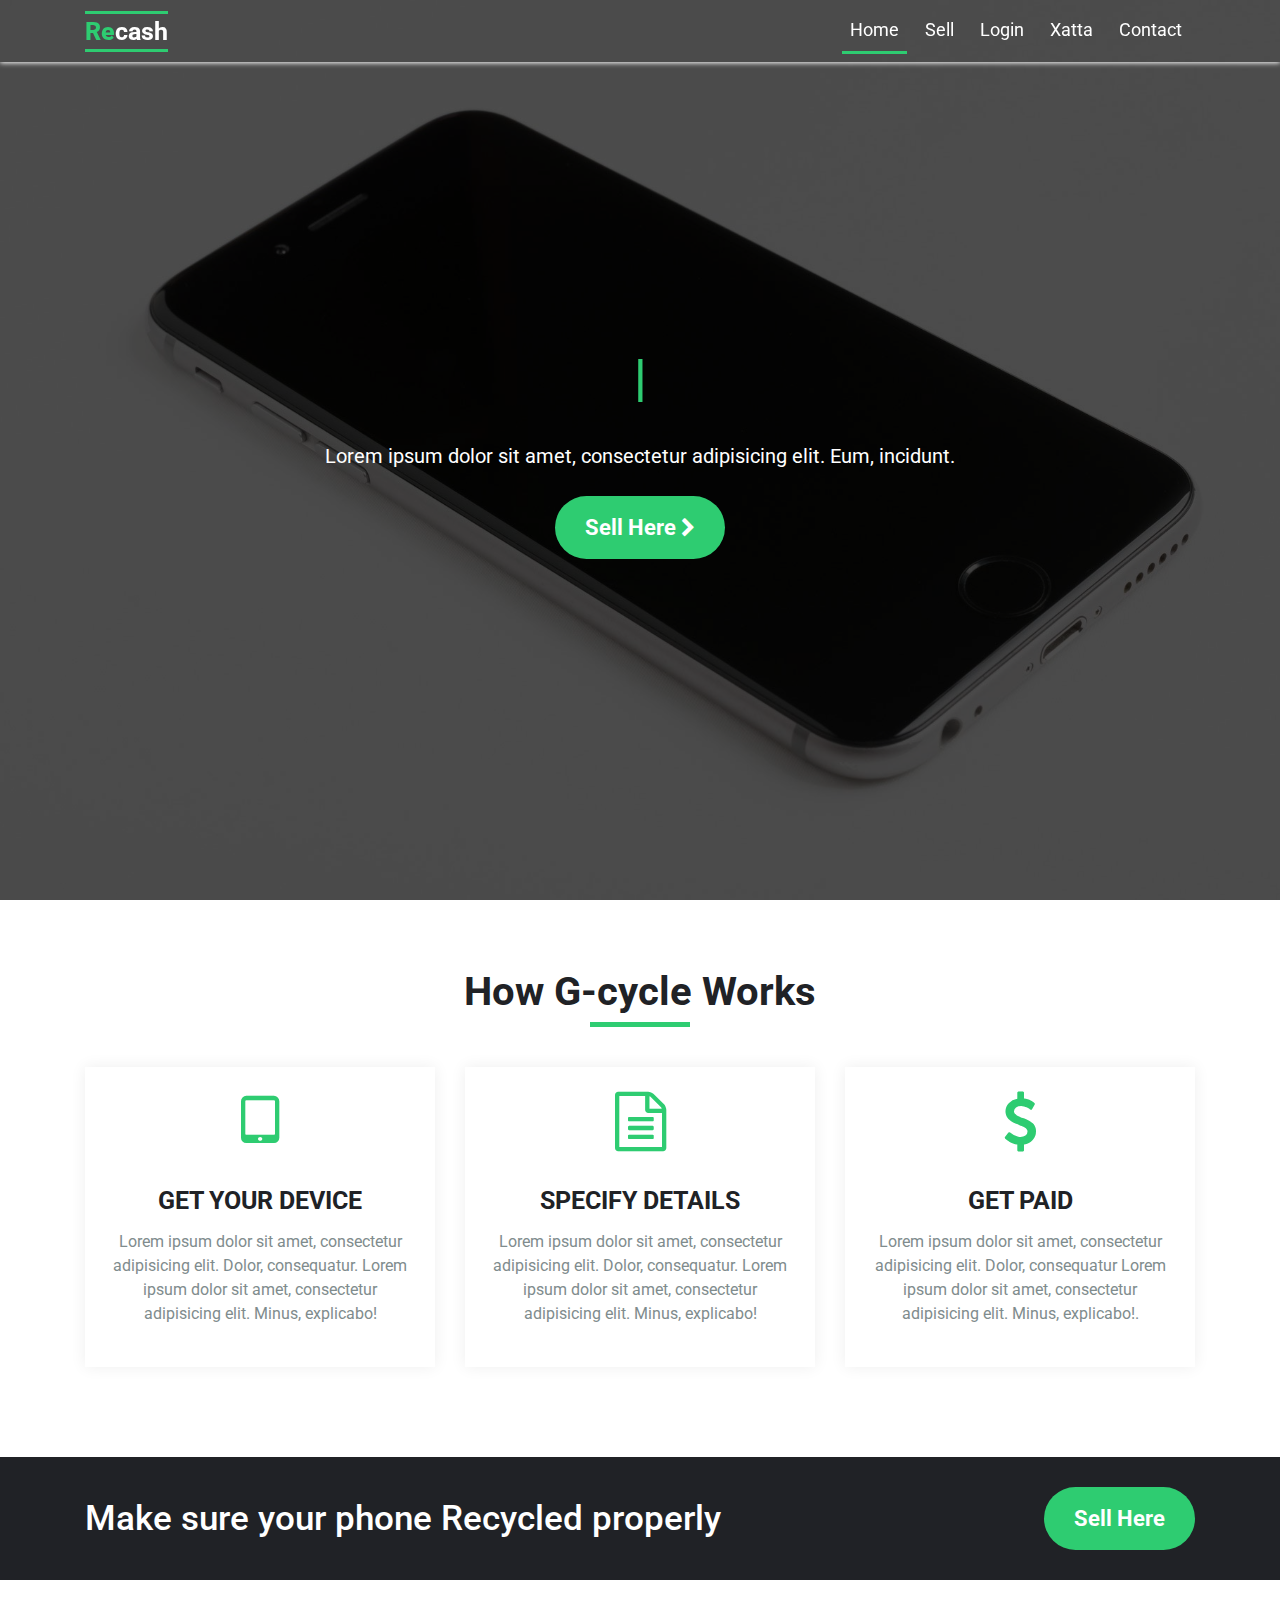
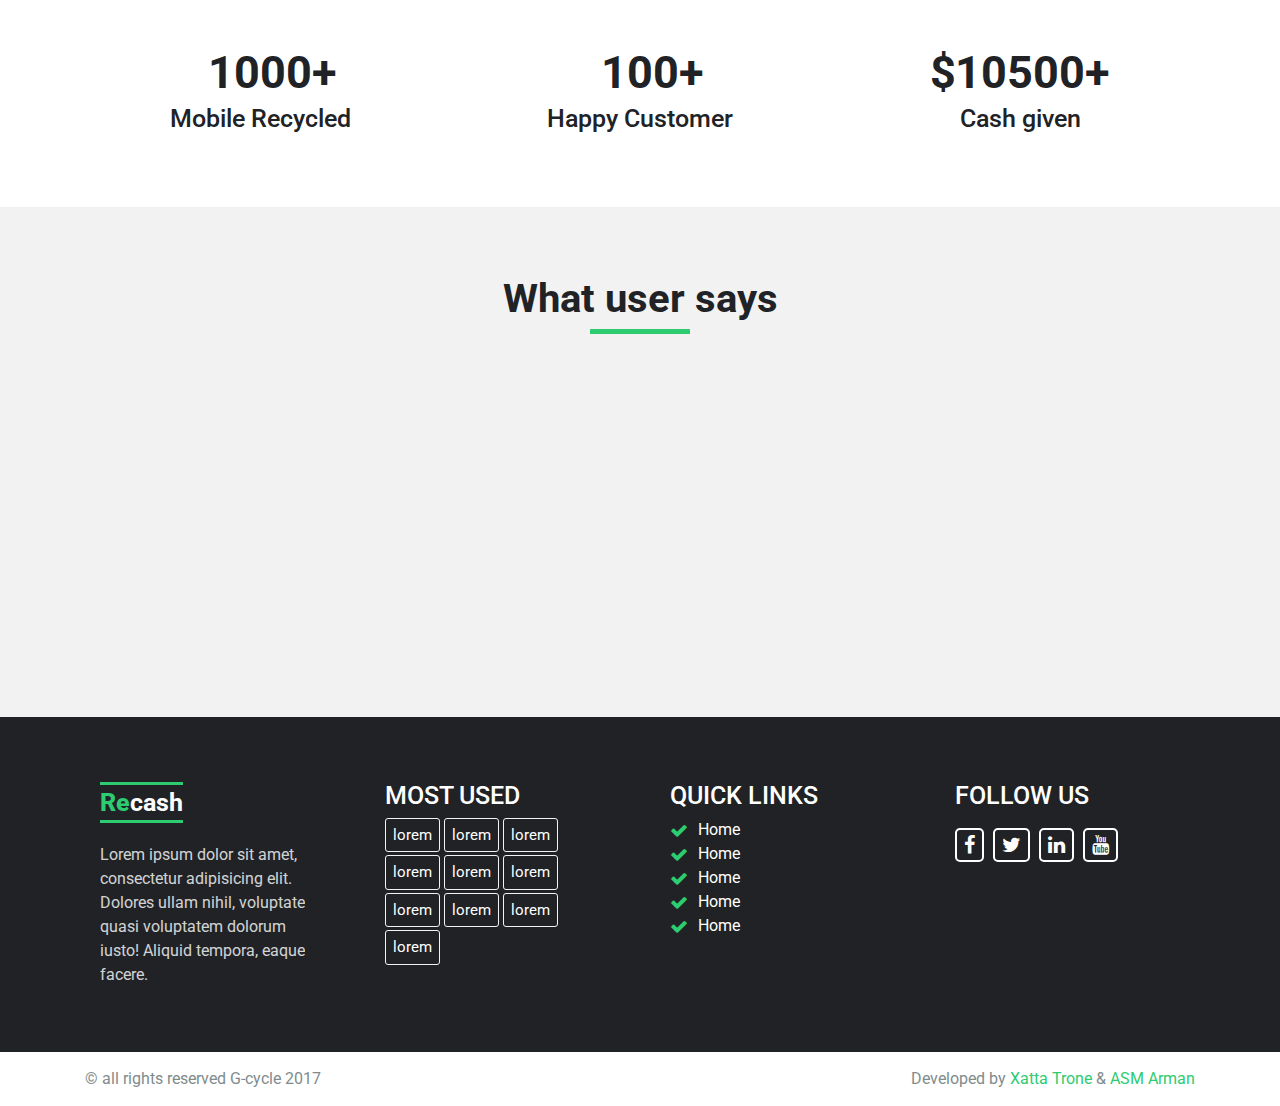
<file: index.html>
<!DOCTYPE html>
<html>
<head>
	<title>Re-cash</title>
	<meta name="viewport" content="width=device-width, initial-scale=1">

	
	<link href="https://fonts.googleapis.com/css?family=Roboto:100,300,400,500,700,900" rel="stylesheet">


	<link rel="stylesheet" type="text/css" href="css/bootstrap.min.css">
	<link rel="stylesheet" type="text/css" href="css/font-awesome.min.css">
	<link rel="stylesheet" type="text/css" href="css/owl.carousel.css">
	<link rel="stylesheet" type="text/css" href="css/style.css">
</head>
<body>
	<!-- nav start -->
	<nav class="navbar navbar-expand-md fixed-top xt-nav-bg" id="sticker">
		<div class="container">
			<!-- put your logo here -->
			<a href="index.html" class="navbar-brand xt-nav-brand"><span>Re</span>cash</a>

			<button class="navbar-toggler navbar-toggler-right" type="button" data-toggle="collapse" data-target="#navbarResponsive" aria-controls="navbarResponsive" aria-expanded="false" aria-label="Toggle Navigation">
				<i class="fa fa-bars"></i>
			</button>
			<!-- nav-links -->
			<div class="collapse navbar-collapse" id="navbarResponsive">
				<ul class="navbar-nav ml-auto">
					<li class="nav-item">
						<a href="#" class="nav-link active">Home</a>
					</li>
					<li class="nav-item">
						<a href="specification.html" class="nav-link">Sell</a>
					</li>
					<li class="nav-item">
						<a href="login.html" class="nav-link">Login</a>
					</li>
					<li class="nav-item">
						<a href="profile.html" class="nav-link">Xatta</a>
					</li>
					<li class="nav-item">
						<a href="contact.html" class="nav-link">Contact</a>
					</li>
				</ul>
			</div>
			<!-- nav-links -->
		</div>
	</nav>
	<!-- nav end -->
	
	<!-- hero-area -->
	<div class="home-page-hero-area hero-bg">
		<div class="xt-table">
			<div class="xt-tablecell text-center"><!-- 
				<h1>Lorem ipsum dolor sit amet.<br>Lorem ipsum dolor.</h1>
				<p>Lorem ipsum dolor sit amet, consectetur adipisicing elit. Eum, incidunt.</p> -->
				<div class="type-wrap">
				    <div id="typed-strings">
				      <h1>Lorem ipsum dolor sit amet.</h1>
				      <h1>xatta trone</h1>
				    </div>
				    <span id="typed" style="white-space:pre;"></span>
				  </div>

				<p>Lorem ipsum dolor sit amet, consectetur adipisicing elit. Eum, incidunt.</p>
				<a href="specification.html" class="sell-btn">Sell Here <i class="fa fa-chevron-right" aria-hidden="true"></i></a>
			</div>
		</div>
	</div>
	<!-- hero-area end -->

	<!-- process area -->

	<div class="section-padding">
		<div class="container">
			<div class="row">
				<div class="col-md-12 text-center">
					<div class="process-header">
						<h2>How G-cycle Works</h2>
					</div>
				</div>
			</div>
			<div class="row">
				<!-- single process item -->
				<div class="col-md-4 text-center">
					<div class="single-process-item">
						<i class="fa fa-tablet" aria-hidden="true"></i>
						<h3>Get your device</h3>
						<p>Lorem ipsum dolor sit amet, consectetur adipisicing elit. Dolor, consequatur. Lorem ipsum dolor sit amet, consectetur adipisicing elit. Minus, explicabo!</p>
					</div>
				</div>
				<!-- single process item end -->

				<!-- single process item -->
				<div class="col-md-4 text-center">
					<div class="single-process-item">
						<i class="fa fa-file-text-o" aria-hidden="true"></i>
						<h3>Specify details</h3>
						<p>Lorem ipsum dolor sit amet, consectetur adipisicing elit. Dolor, consequatur. Lorem ipsum dolor sit amet, consectetur adipisicing elit. Minus, explicabo!</p>
					</div>
				</div>
				<!-- single process item end -->
				
				<!-- single process item -->
				<div class="col-md-4 text-center">
					<div class="single-process-item">
						<i class="fa fa-dollar" aria-hidden="true"></i>
						<h3>Get Paid</h3>
						<p>Lorem ipsum dolor sit amet, consectetur adipisicing elit. Dolor, consequatur  Lorem ipsum dolor sit amet, consectetur adipisicing elit. Minus, explicabo!.</p>
					</div>
				</div>
				<!-- single process item end -->
			</div>
		</div>
	</div>

<!-- 	process area end -->

	<!-- Sell btn area -->
	
	<div class="sell-btn-area">
		<div class="container">
			<div class="row">
				<div class="col-8">
					<h2>Make sure your phone Recycled properly</h2>
				</div>
				<div class="col-4 text-right">
					<a href="specification.html" class="sell-btn">Sell here</a>
				</div>
			</div>
		</div>
	</div>

	<!-- Sell btn area end -->
	<!-- counter-section-->

	<div class="counter-section section-padding">
		<div class="container">
			<div class="row text-center">
				<div class="col-md-4">
					<div class="single-counter-item">
						<p class="counter">1000</p>
						<span>Mobile Recycled</span>
					</div>
				</div>
				<div class="col-md-4">
					<div class="single-counter-item">
						<p class="counter">100</p>
						<span>Happy Customer</span>
					</div>
				</div>
				<div class="col-md-4">
					<div class="single-counter-item">
						<p class="counter cash">10500</p>
						<span>Cash given</span>
					</div>
				</div>
			</div>
		</div>
	</div>
	<!-- counter-section end-->

	<!-- testimonial area -->

	<div class="testimonial-area section-padding">
		<div class="container">
			<div class="row">
				<div class="col-md-12 text-center">
					<!-- testimonial header -->
					<div class="testimonial-header-text">
						<h2>What user says</h2>
					</div>
					<!-- testimonial header end-->
				</div>
			</div>
			<div class="row">
				<div class="col-md-12">
					<div class="testimonial-slides">
						<!-- single testimonial item -->
						<div class="single-testimonial-slide">
							<p>Lorem ipsum dolor sit amet, consectetur adipisicing elit. Officiis animi dolores iusto, pariatur at sunt voluptas architecto. Assumenda, tempora, pariatur.</p>
							<h3>Xatta Trone<span>CEO,XattaTrone</span></h3>
						</div>
						<!-- single testimonial item end -->
						<!-- single testimonial item -->
						<div class="single-testimonial-slide">
							<p>Lorem ipsum dolor sit amet, consectetur adipisicing elit. Officiis animi dolores iusto, pariatur at sunt voluptas architecto. Assumenda, tempora, pariatur.</p>
							<h3>Xatta Trone<span>CEO,XattaTrone</span></h3>
						</div>
						<!-- single testimonial item end -->
						<!-- single testimonial item -->
						<div class="single-testimonial-slide">
							<p>Lorem ipsum dolor sit amet, consectetur adipisicing elit. Officiis animi dolores iusto, pariatur at sunt voluptas architecto. Assumenda, tempora, pariatur.</p>
							<h3>Xatta Trone<span>CEO,XattaTrone</span></h3>
						</div>
						<!-- single testimonial item end-->
					</div>
				</div>
			</div>
		</div>
	</div>
	<!-- testimonial area end-->

	<!-- footer-area -->
	<div class="footer-area section-padding">
		<div class="container">
			<div class="row">
				<div class="col-md-3">
					<div class="footer-widget">
						<h1 class="xt-nav-brand"><span>Re</span>cash</h1>
						<p>Lorem ipsum dolor sit amet, consectetur adipisicing elit. Dolores ullam nihil, voluptate quasi voluptatem dolorum iusto! Aliquid tempora, eaque facere.</p>
					</div>
				</div>
				<div class="col-md-3">
					<div class="footer-widget most-used">
						<h2>Most Used</h2>
						<a href="#">lorem</a>
						<a href="#">lorem</a>
						<a href="#">lorem</a>
						<a href="#">lorem</a>
						<a href="#">lorem</a>
						<a href="#">lorem</a>
						<a href="#">lorem</a>
						<a href="#">lorem</a>
						<a href="#">lorem</a>
						<a href="#">lorem</a>
					</div>
				</div>
				<div class="col-md-3">
					<div class="footer-widget">
						<h2>Quick Links</h2>
						<ul>
							<li><a href="">Home</a></li>
							<li><a href="">Home</a></li>
							<li><a href="">Home</a></li>
							<li><a href="">Home</a></li>
							<li><a href="">Home</a></li>
						</ul>
					</div>
				</div>
				<div class="col-md-3">
					<div class="footer-widget">
						<h2>Follow us</h2>
						<a href=""><i class="fa fa-facebook"></i></a>
						<a href=""><i class="fa fa-twitter"></i></a>
						<a href=""><i class="fa fa-linkedin"></i></a>
						<a href=""><i class="fa fa-youtube"></i></a>
					</div>
				</div>
			</div>
		</div>
	</div>
	
	<div class="mini-footer">
		<div class="container">
			<div class="row">
				<div class="col-md-6">
					&copy; all rights reserved G-cycle 2017
				</div>
				<div class="col-md-6 text-right">
					Developed by <a href="https://www.facebook.com/monzurul.islam1112" target="_blank">Xatta Trone</a> & <a href="https://www.facebook.com/salleharman" target="_blank">ASM Arman</a>
				</div>
			</div>
		</div>
	</div>
	
	<!-- footer-area end -->
	
	<a href="javascript:" id="return-to-top"><i class="fa fa-chevron-up"></i></a>
</body>

<script type="text/javascript" src="js/jquery.min.js"></script>
<script type="text/javascript" src="js/popper.min.js"></script>
<script type="text/javascript" src="js/bootstrap.min.js"></script>
<script type="text/javascript" src="js/typed.min.js"></script>
<script type="text/javascript" src="js/jquery.sticky.js"></script>
<script type="text/javascript" src="js/owl.carousel.min.js"></script>
<script type="text/javascript" src="js/waypoint.js"></script>
<script type="text/javascript" src="js/jquery.counterup.min.js"></script>
<script type="text/javascript" src="js/custom.js"></script>
</body>
</html>
</file>
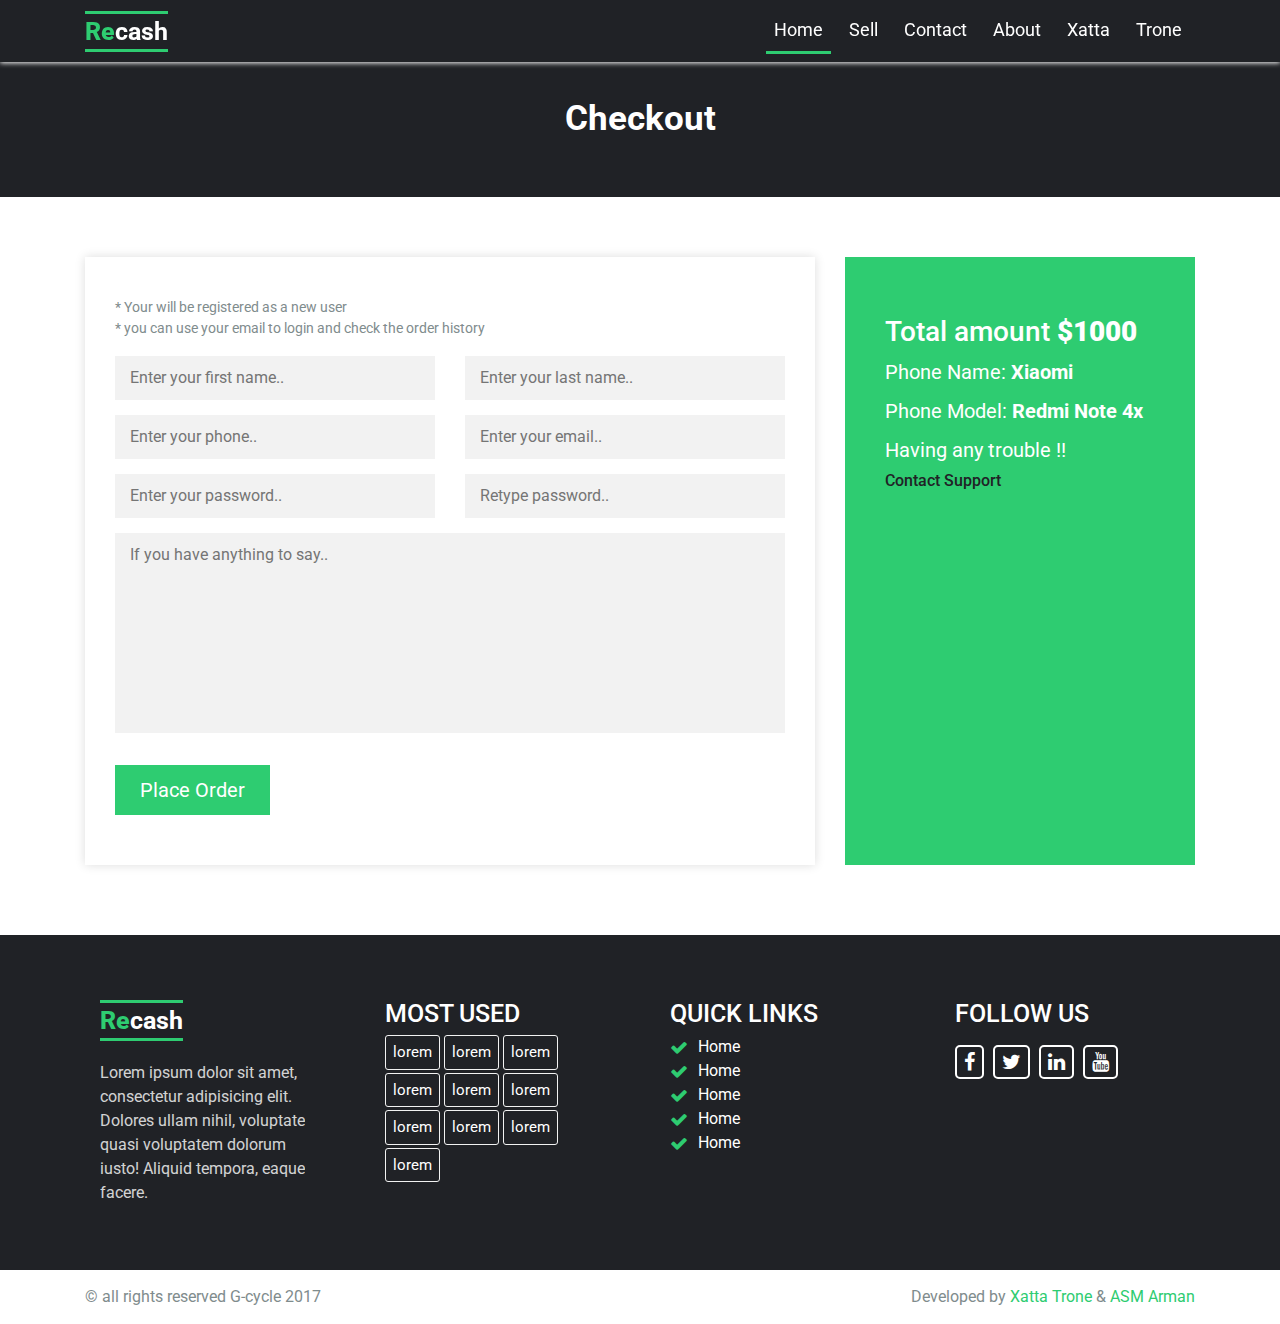
<file: checkout.html>
<!DOCTYPE html>
<html>
<head>
	<title>Specification: Re-cash</title>
	<meta name="viewport" content="width=device-width, initial-scale=1">

	
	<link href="https://fonts.googleapis.com/css?family=Roboto:100,300,400,500,700,900" rel="stylesheet">


	<link rel="stylesheet" type="text/css" href="css/bootstrap.min.css">
	<link rel="stylesheet" type="text/css" href="css/font-awesome.min.css">
	<link rel="stylesheet" type="text/css" href="css/owl.carousel.css">
	<link rel="stylesheet" type="text/css" href="css/style.css">
</head>
<body>
	<!-- nav start -->
	<nav class="navbar navbar-expand-md fixed-top xt-nav-bg" id="sticker">
		<div class="container">
			<!-- put your logo here -->
			<a href="index.html" class="navbar-brand xt-nav-brand"><span>Re</span>cash</a>

			<button class="navbar-toggler navbar-toggler-right" type="button" data-toggle="collapse" data-target="#navbarResponsive" aria-controls="navbarResponsive" aria-expanded="false" aria-label="Toggle Navigation">
				<i class="fa fa-bars"></i>
			</button>
			<!-- nav-links -->
			<div class="collapse navbar-collapse" id="navbarResponsive">
				<ul class="navbar-nav ml-auto">
					<li class="nav-item">
						<a href="#" class="nav-link active">Home</a>
					</li>
					<li class="nav-item">
						<a href="#" class="nav-link">Sell</a>
					</li>
					<li class="nav-item">
						<a href="#" class="nav-link">Contact</a>
					</li>
					<li class="nav-item">
						<a href="#" class="nav-link">About</a>
					</li>
					<li class="nav-item">
						<a href="#" class="nav-link">Xatta</a>
					</li>
					<li class="nav-item">
						<a href="#" class="nav-link">Trone</a>
					</li>
				</ul>
			</div>
			<!-- nav-links -->
		</div>
	</nav>
	<!-- nav end -->
		<!-- checkout-area -->
		<div class="specification-area">
			<div class="specification-header">
				<div class="row">
					<div class="col-md-12">
						<div class="specify-header-text">
							<h2>Checkout</h2>
						</div>
					</div>
				</div>
			</div>
			<div class="container">
				<div class="checkout-area">

					<div class="row">
						<div class="col-md-8">
							<div class="checkout-form"><!-- checkout-form -->
								<form method="POST">
									<p>* Your will be registered as a new user <br>* you can use your email to login and check the order history</p>

									<div class="row">
										<div class="col-md-6">
											<input type="text" name="fname" placeholder="Enter your first name..">
										</div>
										<div class="col-md-6">
											<input type="text" name="lname" placeholder="Enter your last name..">
										</div>
									</div>
									<div class="row">
										<div class="col-md-6">
											<input type="text" name="phone" placeholder="Enter your phone..">
										</div>
										<div class="col-md-6">
											<input type="text" name="email" placeholder="Enter your email..">
										</div>
									</div>
									<div class="row">
										<div class="col-md-6">
											<input type="password" name="password" placeholder="Enter your password..">
										</div>
										<div class="col-md-6">
											<input type="password" name="repassword" placeholder="Retype password..">
										</div>
									</div>
									<textarea name="comment" rows="5" cols="30" placeholder="If you have anything to say.."></textarea>
									<input type="submit" name="submit" value="Place Order">
									<!-- <a href="specification.html" class="go-back">Go back</a> -->
								</form>
							</div><!-- checkout-form -->
						</div>

						<div class="col-md-4">
							<div class="checkout-area-header"><!-- checkout-details -->
								<h4>Total amount <span>$1000</span></h4>
								<p>Phone Name: <span>Xiaomi</span></p>
								<p>Phone Model: <span>Redmi Note 4x</span></p>
								<p>Having any trouble !! <a href="contact.html">Contact Support</a></p>
							</div><!-- checkout-details -->
						</div>
					</div>
					
					
				</div>
			</div>
		</div>
		<!-- checkout-area end-->



	<!-- footer-area -->
	<div class="footer-area section-padding">
		<div class="container">
			<div class="row">
				<div class="col-md-3">
					<div class="footer-widget">
						<h1 class="xt-nav-brand"><span>Re</span>cash</h1>
						<p>Lorem ipsum dolor sit amet, consectetur adipisicing elit. Dolores ullam nihil, voluptate quasi voluptatem dolorum iusto! Aliquid tempora, eaque facere.</p>
					</div>
				</div>
				<div class="col-md-3">
					<div class="footer-widget most-used">
						<h2>Most Used</h2>
						<a href="#">lorem</a>
						<a href="#">lorem</a>
						<a href="#">lorem</a>
						<a href="#">lorem</a>
						<a href="#">lorem</a>
						<a href="#">lorem</a>
						<a href="#">lorem</a>
						<a href="#">lorem</a>
						<a href="#">lorem</a>
						<a href="#">lorem</a>
					</div>
				</div>
				<div class="col-md-3">
					<div class="footer-widget">
						<h2>Quick Links</h2>
						<ul>
							<li><a href="">Home</a></li>
							<li><a href="">Home</a></li>
							<li><a href="">Home</a></li>
							<li><a href="">Home</a></li>
							<li><a href="">Home</a></li>
						</ul>
					</div>
				</div>
				<div class="col-md-3">
					<div class="footer-widget">
						<h2>Follow us</h2>
						<a href=""><i class="fa fa-facebook"></i></a>
						<a href=""><i class="fa fa-twitter"></i></a>
						<a href=""><i class="fa fa-linkedin"></i></a>
						<a href=""><i class="fa fa-youtube"></i></a>
					</div>
				</div>
			</div>
		</div>
	</div>
	
	<div class="mini-footer">
		<div class="container">
			<div class="row">
				<div class="col-md-6">
					&copy; all rights reserved G-cycle 2017
				</div>
				<div class="col-md-6 text-right">
					Developed by <a href="https://www.facebook.com/monzurul.islam1112" target="_blank">Xatta Trone</a> & <a href="https://www.facebook.com/salleharman" target="_blank">ASM Arman</a>
				</div>
			</div>
		</div>
	</div>
	
	<!-- footer-area end -->
	
	<a href="javascript:" id="return-to-top"><i class="fa fa-chevron-up"></i></a>
</body>
<script type="text/javascript" src="js/jquery.min.js"></script>
<script type="text/javascript" src="js/popper.min.js"></script>
<script type="text/javascript" src="js/bootstrap.min.js"></script>
<script type="text/javascript" src="js/jquery.sticky.js"></script>
<script type="text/javascript" src="js/owl.carousel.min.js"></script>
<script type="text/javascript" src="js/waypoint.js"></script>
<script type="text/javascript" src="js/jquery.counterup.min.js"></script>
<script type="text/javascript" src="js/custom.js"></script>
</body>
</html>
</file>
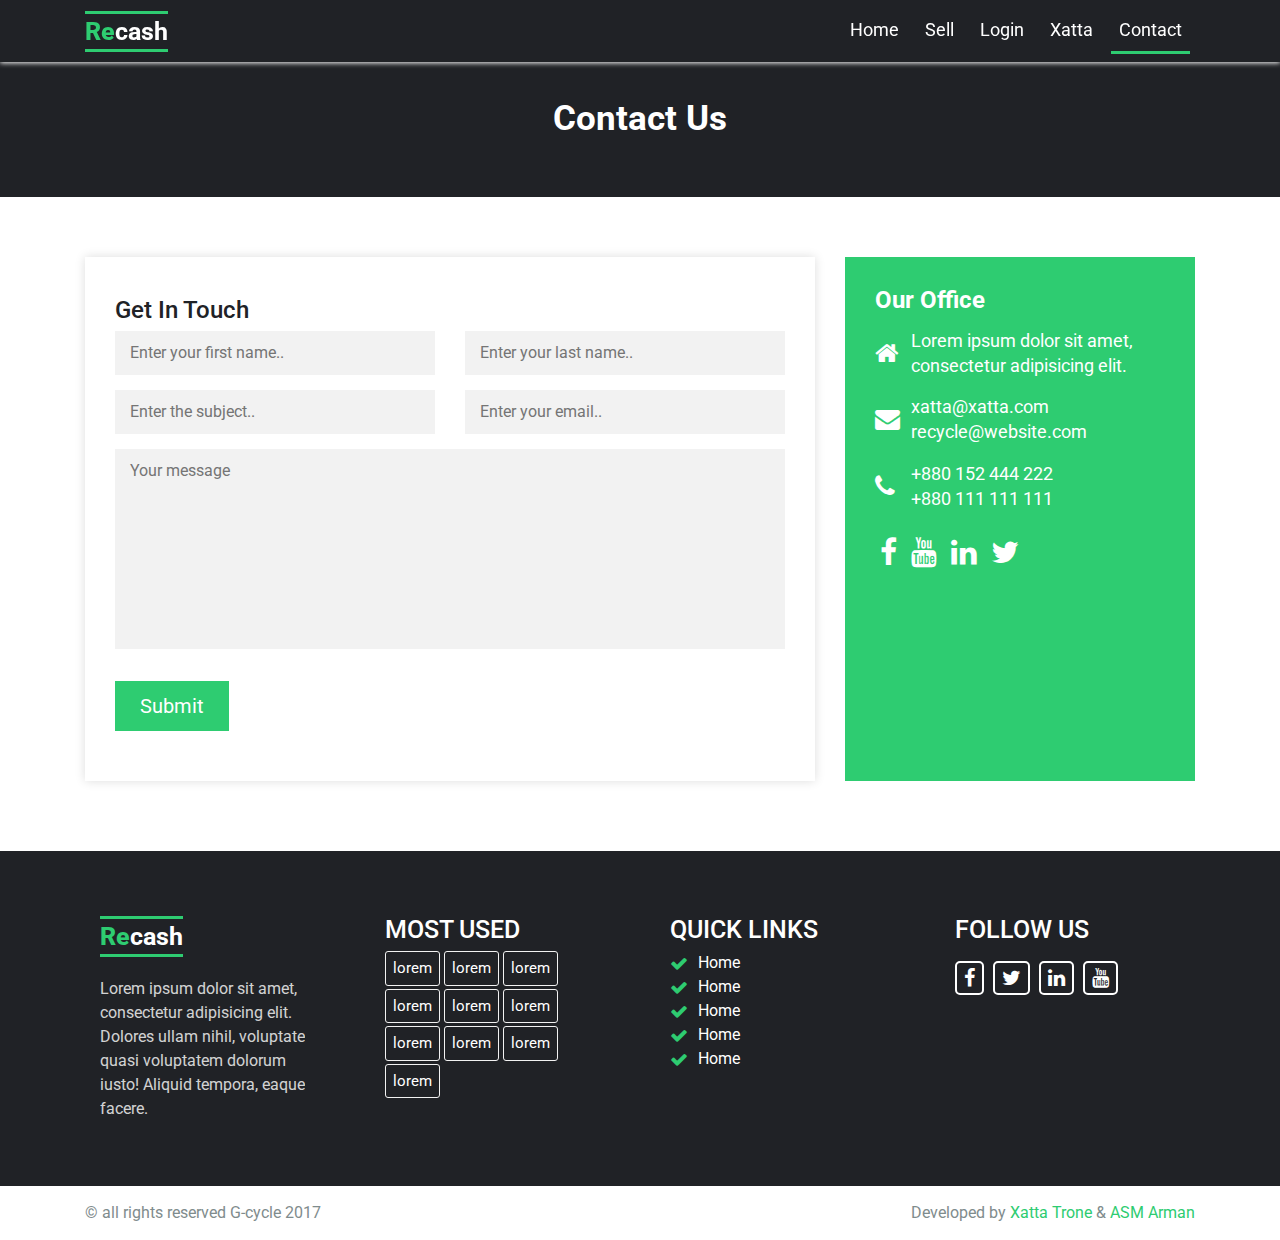
<file: contact.html>
<!DOCTYPE html>
<html>
<head>
	<title>Contact: Re-cash</title>
	<meta name="viewport" content="width=device-width, initial-scale=1">

	
	<link href="https://fonts.googleapis.com/css?family=Roboto:100,300,400,500,700,900" rel="stylesheet">


	<link rel="stylesheet" type="text/css" href="css/bootstrap.min.css">
	<link rel="stylesheet" type="text/css" href="css/font-awesome.min.css">
	<link rel="stylesheet" type="text/css" href="css/owl.carousel.css">
	<link rel="stylesheet" type="text/css" href="css/style.css">
</head>
<body>
	<!-- nav start -->
	<nav class="navbar navbar-expand-md fixed-top xt-nav-bg" id="sticker">
		<div class="container">
			<!-- put your logo here -->
			<a href="index.html" class="navbar-brand xt-nav-brand"><span>Re</span>cash</a>

			<button class="navbar-toggler navbar-toggler-right" type="button" data-toggle="collapse" data-target="#navbarResponsive" aria-controls="navbarResponsive" aria-expanded="false" aria-label="Toggle Navigation">
				<i class="fa fa-bars"></i>
			</button>
			<!-- nav-links -->
			<div class="collapse navbar-collapse" id="navbarResponsive">
				<ul class="navbar-nav ml-auto">
					<li class="nav-item">
						<a href="#" class="nav-link ">Home</a>
					</li>
					<li class="nav-item">
						<a href="specification.html" class="nav-link">Sell</a>
					</li>
					<li class="nav-item">
						<a href="login.html" class="nav-link">Login</a>
					</li>
					<li class="nav-item">
						<a href="profile.html" class="nav-link">Xatta</a>
					</li>
					<li class="nav-item">
						<a href="contact.html" class="nav-link active">Contact</a>
					</li>
				</ul>
			</div>
			<!-- nav-links -->
		</div>
	</nav>
	<!-- nav end -->
		<!-- checkout-area -->
		<div class="specification-area">
			<div class="specification-header">
				<div class="row">
					<div class="col-md-12">
						<div class="specify-header-text">
							<h2>Contact Us</h2>
						</div>
					</div>
				</div>
			</div>
			<div class="container">
				<div class="checkout-area">

					<div class="row">
						<div class="col-md-8">
							<div class="checkout-form"><!-- checkout-form -->
								<form method="POST">
									<h4>Get In Touch</h4>

									<div class="row">
										<div class="col-md-6">
											<input type="text" name="fname" placeholder="Enter your first name..">
										</div>
										<div class="col-md-6">
											<input type="text" name="lname" placeholder="Enter your last name..">
										</div>
									</div>
									<div class="row">
										<div class="col-md-6">
											<input type="text" name="subject" placeholder="Enter the subject..">
										</div>
										<div class="col-md-6">
											<input type="text" name="email" placeholder="Enter your email..">
										</div>
									</div>
									<textarea name="comment" rows="5" cols="30" placeholder="Your message"></textarea>
									<input type="submit" name="submit" value="Submit">
									<!-- <a href="specification.html" class="go-back">Go back</a> -->
								</form>
							</div><!-- checkout-form -->
						</div>

						<div class="col-md-4">
							<div class="contact-area-header"><!-- checkout-details -->
								<h4>Our Office</h4>
								<p><i class="fa fa-home"></i>Lorem ipsum dolor sit amet,<br> consectetur adipisicing elit.</p>
								<p><i class="fa fa-envelope"></i>xatta@xatta.com<br>recycle@website.com</p>
								<p><i class="fa fa-phone"></i>+880 152 444 222<br>+880 111 111 111</p>
								<div class="social-icons">
									<a href="#"><i class="fa fa-facebook"></i></a>
									<a href="#"><i class="fa fa-youtube"></i></a>
									<a href="#"><i class="fa fa-linkedin"></i></a>
									<a href="#"><i class="fa fa-twitter"></i></a>
								</div>
							</div><!-- checkout-details -->
						</div>
					</div>
					
					
				</div>
			</div>
		</div>
		<!-- checkout-area end-->



	<!-- footer-area -->
	<div class="footer-area section-padding">
		<div class="container">
			<div class="row">
				<div class="col-md-3">
					<div class="footer-widget">
						<h1 class="xt-nav-brand"><span>Re</span>cash</h1>
						<p>Lorem ipsum dolor sit amet, consectetur adipisicing elit. Dolores ullam nihil, voluptate quasi voluptatem dolorum iusto! Aliquid tempora, eaque facere.</p>
					</div>
				</div>
				<div class="col-md-3">
					<div class="footer-widget most-used">
						<h2>Most Used</h2>
						<a href="#">lorem</a>
						<a href="#">lorem</a>
						<a href="#">lorem</a>
						<a href="#">lorem</a>
						<a href="#">lorem</a>
						<a href="#">lorem</a>
						<a href="#">lorem</a>
						<a href="#">lorem</a>
						<a href="#">lorem</a>
						<a href="#">lorem</a>
					</div>
				</div>
				<div class="col-md-3">
					<div class="footer-widget">
						<h2>Quick Links</h2>
						<ul>
							<li><a href="">Home</a></li>
							<li><a href="">Home</a></li>
							<li><a href="">Home</a></li>
							<li><a href="">Home</a></li>
							<li><a href="">Home</a></li>
						</ul>
					</div>
				</div>
				<div class="col-md-3">
					<div class="footer-widget">
						<h2>Follow us</h2>
						<a href=""><i class="fa fa-facebook"></i></a>
						<a href=""><i class="fa fa-twitter"></i></a>
						<a href=""><i class="fa fa-linkedin"></i></a>
						<a href=""><i class="fa fa-youtube"></i></a>
					</div>
				</div>
			</div>
		</div>
	</div>
	
	<div class="mini-footer">
		<div class="container">
			<div class="row">
				<div class="col-md-6">
					&copy; all rights reserved G-cycle 2017
				</div>
				<div class="col-md-6 text-right">
					Developed by <a href="https://www.facebook.com/monzurul.islam1112" target="_blank">Xatta Trone</a> & <a href="https://www.facebook.com/salleharman" target="_blank">ASM Arman</a>
				</div>
			</div>
		</div>
	</div>
	
	<!-- footer-area end -->
	
	<a href="javascript:" id="return-to-top"><i class="fa fa-chevron-up"></i></a>
</body>
<script type="text/javascript" src="js/jquery.min.js"></script>
<script type="text/javascript" src="js/popper.min.js"></script>
<script type="text/javascript" src="js/bootstrap.min.js"></script>
<script type="text/javascript" src="js/jquery.sticky.js"></script>
<script type="text/javascript" src="js/owl.carousel.min.js"></script>
<script type="text/javascript" src="js/waypoint.js"></script>
<script type="text/javascript" src="js/jquery.counterup.min.js"></script>
<script type="text/javascript" src="js/custom.js"></script>
</body>
</html>
</file>
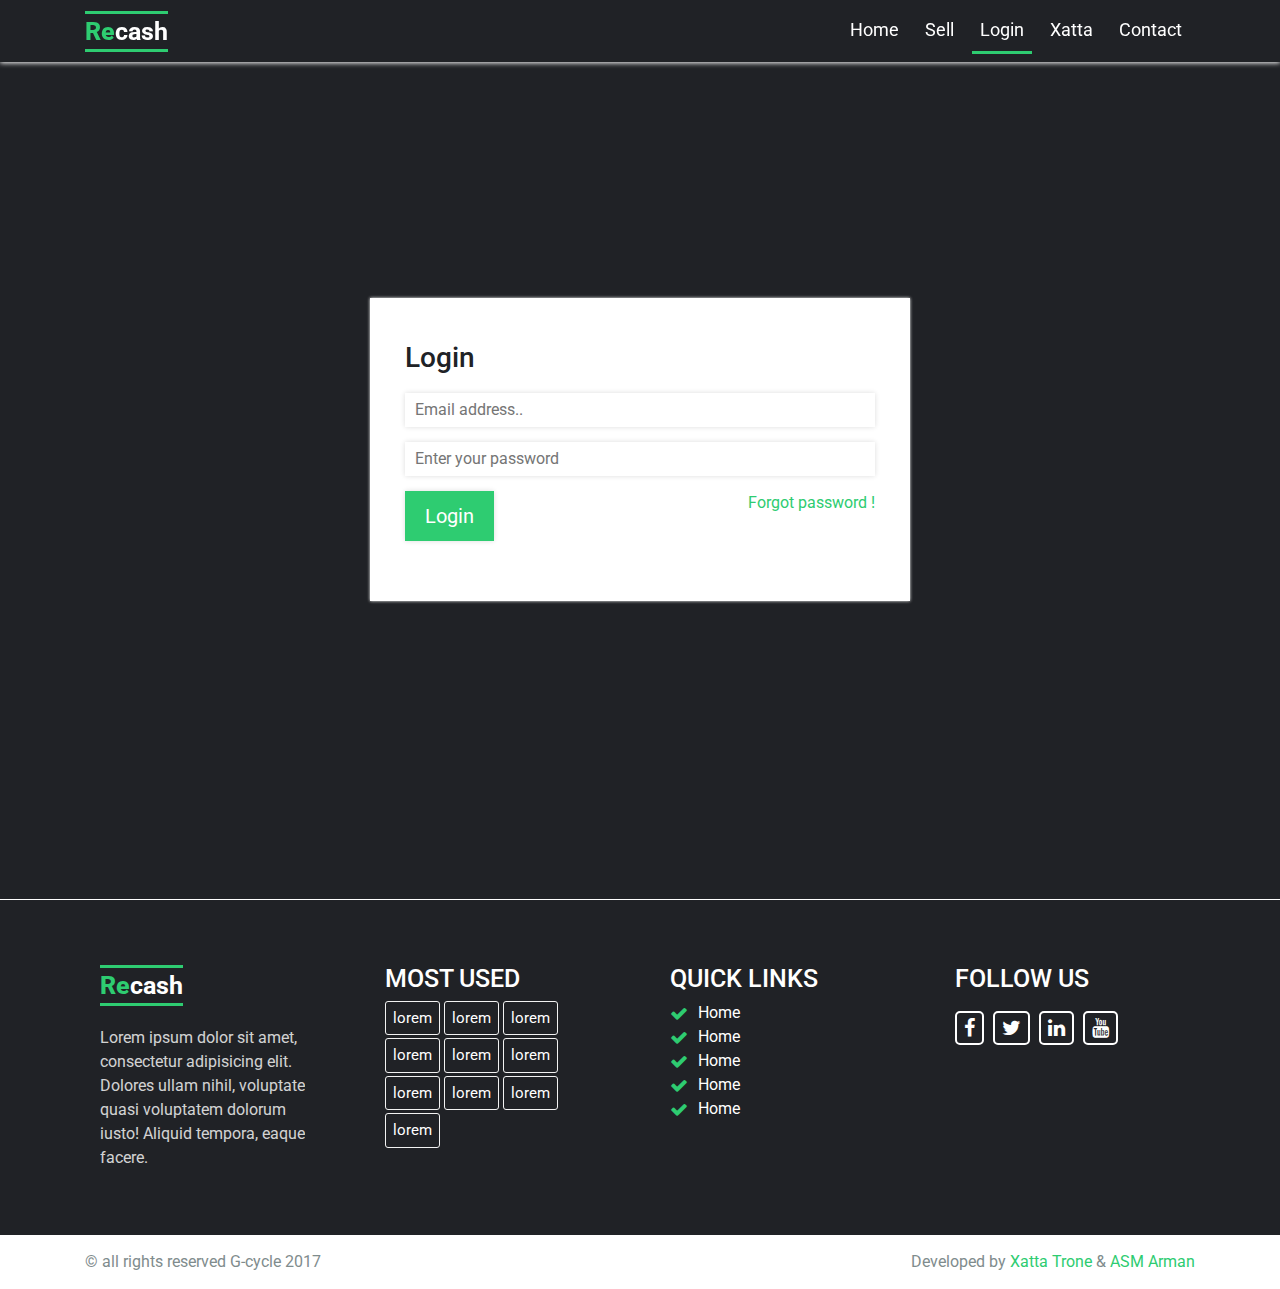
<file: login.html>
<!DOCTYPE html>
<html>
<head>
	<title>Specification: Re-cash</title>
	<meta name="viewport" content="width=device-width, initial-scale=1">

	
	<link href="https://fonts.googleapis.com/css?family=Roboto:100,300,400,500,700,900" rel="stylesheet">


	<link rel="stylesheet" type="text/css" href="css/bootstrap.min.css">
	<link rel="stylesheet" type="text/css" href="css/font-awesome.min.css">
	<link rel="stylesheet" type="text/css" href="css/owl.carousel.css">
	<link rel="stylesheet" type="text/css" href="css/style.css">
</head>
<body>
	<!-- nav start -->
	<nav class="navbar navbar-expand-md fixed-top xt-nav-bg" id="sticker">
		<div class="container">
			<!-- put your logo here -->
			<a href="index.html" class="navbar-brand xt-nav-brand"><span>Re</span>cash</a>

			<button class="navbar-toggler navbar-toggler-right" type="button" data-toggle="collapse" data-target="#navbarResponsive" aria-controls="navbarResponsive" aria-expanded="false" aria-label="Toggle Navigation">
				<i class="fa fa-bars"></i>
			</button>
			<!-- nav-links -->
			<div class="collapse navbar-collapse" id="navbarResponsive">
				<ul class="navbar-nav ml-auto">
					<li class="nav-item">
						<a href="#" class="nav-link ">Home</a>
					</li>
					<li class="nav-item">
						<a href="specification.html" class="nav-link">Sell</a>
					</li>
					<li class="nav-item">
						<a href="login.html" class="nav-link active">Login</a>
					</li>
					<li class="nav-item">
						<a href="profile.html" class="nav-link">Xatta</a>
					</li>
					<li class="nav-item">
						<a href="contact.html" class="nav-link">Contact</a>
					</li>
				</ul>
			</div>
			<!-- nav-links -->
		</div>
	</nav>
	<!-- nav end -->
	
	<div class="login-wrapper xt-table">
		<div class="xt-tablecell">
			<div class="container">
				<div class="row">
					<div class="col col-md-6 mx-auto">
						<div class="login-form">
							<h3>Login</h3>
							<form>
								<input type="text" name="email" placeholder="Email address..">
								<input type="password" name="password" placeholder="Enter your password">
								<input type="submit" name="login" value="Login" class="login-reg-btn">
								<a href="recoverpassword.html">Forgot password !</a>
							</form>
						</div>
					</div>
				</div>
			</div>
		</div>
	</div>



	<!-- footer-area -->
	<div class="footer-area section-padding">
		<div class="container">
			<div class="row">
				<div class="col-md-3">
					<div class="footer-widget">
						<h1 class="xt-nav-brand"><span>Re</span>cash</h1>
						<p>Lorem ipsum dolor sit amet, consectetur adipisicing elit. Dolores ullam nihil, voluptate quasi voluptatem dolorum iusto! Aliquid tempora, eaque facere.</p>
					</div>
				</div>
				<div class="col-md-3">
					<div class="footer-widget most-used">
						<h2>Most Used</h2>
						<a href="#">lorem</a>
						<a href="#">lorem</a>
						<a href="#">lorem</a>
						<a href="#">lorem</a>
						<a href="#">lorem</a>
						<a href="#">lorem</a>
						<a href="#">lorem</a>
						<a href="#">lorem</a>
						<a href="#">lorem</a>
						<a href="#">lorem</a>
					</div>
				</div>
				<div class="col-md-3">
					<div class="footer-widget">
						<h2>Quick Links</h2>
						<ul>
							<li><a href="">Home</a></li>
							<li><a href="">Home</a></li>
							<li><a href="">Home</a></li>
							<li><a href="">Home</a></li>
							<li><a href="">Home</a></li>
						</ul>
					</div>
				</div>
				<div class="col-md-3">
					<div class="footer-widget">
						<h2>Follow us</h2>
						<a href=""><i class="fa fa-facebook"></i></a>
						<a href=""><i class="fa fa-twitter"></i></a>
						<a href=""><i class="fa fa-linkedin"></i></a>
						<a href=""><i class="fa fa-youtube"></i></a>
					</div>
				</div>
			</div>
		</div>
	</div>
	
	<div class="mini-footer">
		<div class="container">
			<div class="row">
				<div class="col-md-6">
					&copy; all rights reserved G-cycle 2017
				</div>
				<div class="col-md-6 text-right">
					Developed by <a href="https://www.facebook.com/monzurul.islam1112" target="_blank">Xatta Trone</a> & <a href="https://www.facebook.com/salleharman" target="_blank">ASM Arman</a>
				</div>
			</div>
		</div>
	</div>
	
	<!-- footer-area end -->
	
	<a href="javascript:" id="return-to-top"><i class="fa fa-chevron-up"></i></a>
</body>
<script type="text/javascript" src="js/jquery.min.js"></script>
<script type="text/javascript" src="js/popper.min.js"></script>
<script type="text/javascript" src="js/bootstrap.min.js"></script>
<script type="text/javascript" src="js/jquery.sticky.js"></script>
<script type="text/javascript" src="js/owl.carousel.min.js"></script>
<script type="text/javascript" src="js/waypoint.js"></script>
<script type="text/javascript" src="js/jquery.counterup.min.js"></script>
<script type="text/javascript" src="js/custom.js"></script>
</body>
</html>
</file>
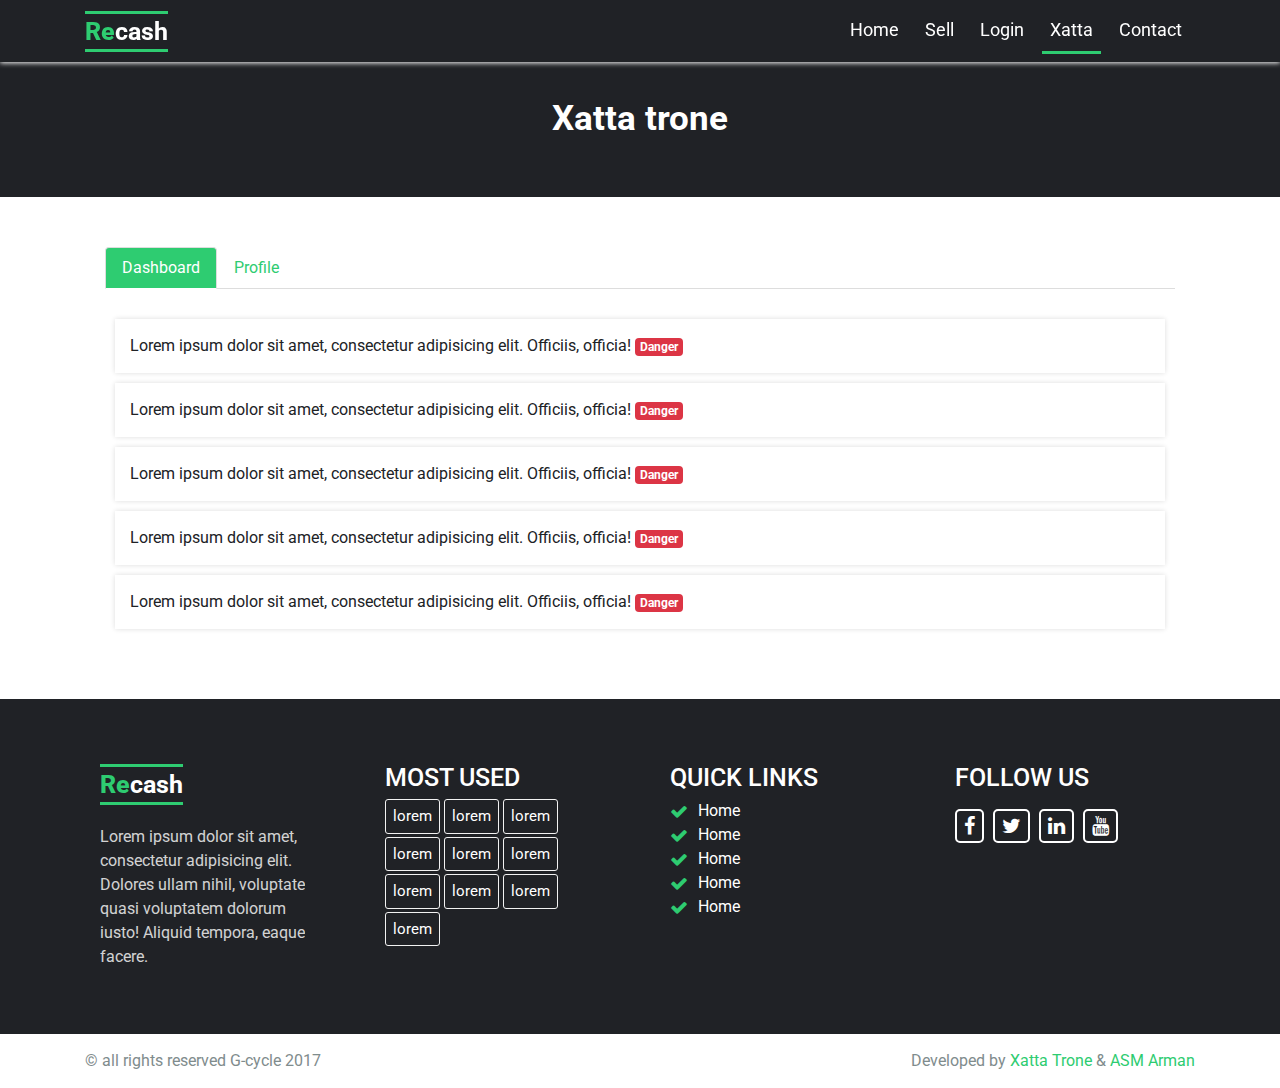
<file: profile.html>
<!DOCTYPE html>
<html>
<head>
	<title>Contact: Re-cash</title>
	<meta name="viewport" content="width=device-width, initial-scale=1">

	
	<link href="https://fonts.googleapis.com/css?family=Roboto:100,300,400,500,700,900" rel="stylesheet">


	<link rel="stylesheet" type="text/css" href="css/bootstrap.min.css">
	<link rel="stylesheet" type="text/css" href="css/font-awesome.min.css">
	<link rel="stylesheet" type="text/css" href="css/owl.carousel.css">
	<link rel="stylesheet" type="text/css" href="css/style.css">
</head>
<body>
	<!-- nav start -->
	<nav class="navbar navbar-expand-md fixed-top xt-nav-bg" id="sticker">
		<div class="container">
			<!-- put your logo here -->
			<a href="index.html" class="navbar-brand xt-nav-brand"><span>Re</span>cash</a>

			<button class="navbar-toggler navbar-toggler-right" type="button" data-toggle="collapse" data-target="#navbarResponsive" aria-controls="navbarResponsive" aria-expanded="false" aria-label="Toggle Navigation">
				<i class="fa fa-bars"></i>
			</button>
			<!-- nav-links -->
			<div class="collapse navbar-collapse" id="navbarResponsive">
				<ul class="navbar-nav ml-auto">
					<li class="nav-item">
						<a href="#" class="nav-link ">Home</a>
					</li>
					<li class="nav-item">
						<a href="specification.html" class="nav-link">Sell</a>
					</li>
					<li class="nav-item">
						<a href="login.html" class="nav-link">Login</a>
					</li>
					<li class="nav-item">
						<a href="profile.html" class="nav-link active">Xatta</a>
					</li>
					<li class="nav-item">
						<a href="contact.html" class="nav-link">Contact</a>
					</li>
				</ul>
			</div>
			<!-- nav-links -->
		</div>
	</nav>
	<!-- nav end -->
		<!-- checkout-area -->
		<div class="specification-area">
			<div class="specification-header">
				<div class="row">
					<div class="col-md-12">
						<div class="specify-header-text">
							<h2>Xatta trone</h2>
						</div>
					</div>
				</div>
			</div>
			<div class="container">
				<div class="row">
					<div class="col-md-12">
						<div class="user-profile">
						<!-- Nav tabs -->
						<ul class="nav nav-tabs" role="tablist">
						  <li class="nav-item">
						    <a class="nav-link active" data-toggle="tab" href="#home" role="tab">Dashboard</a>
						  </li>
						  <li class="nav-item">
						    <a class="nav-link" data-toggle="tab" href="#profile" role="tab">Profile</a>
						  </li>
						</ul>

						<!-- Tab panes -->
						<div class="tab-content">
							  <div class="tab-pane show active fade in" id="home" role="tabpanel">
							  	<div class="recent-history">
							  		<ul>
							  			<li>
							  				<p>Lorem ipsum dolor sit amet, consectetur adipisicing elit. Officiis, officia! <span class="badge badge-danger">Danger</span></p>
							  			</li>
							  			<li>
							  				<p>Lorem ipsum dolor sit amet, consectetur adipisicing elit. Officiis, officia! <span class="badge badge-danger">Danger</span></p>
							  			</li>
							  			<li>
							  				<p>Lorem ipsum dolor sit amet, consectetur adipisicing elit. Officiis, officia! <span class="badge badge-danger">Danger</span></p>
							  			</li>
							  			<li>
							  				<p>Lorem ipsum dolor sit amet, consectetur adipisicing elit. Officiis, officia! <span class="badge badge-danger">Danger</span></p>
							  			</li>
							  			<li>
							  				<p>Lorem ipsum dolor sit amet, consectetur adipisicing elit. Officiis, officia! <span class="badge badge-danger">Danger</span></p>
							  			</li>
							  		</ul>
							  	</div>
							  </div>
							  <div class="tab-pane fade in" id="profile" role="tabpanel">
							  	<div class="user-profile">
							  		<div class="row">
							  			<div class="col-md-12">
							  				<p><span>Name:</span>Xatta trone</p>
							  				<p><span>Email:</span>Xatta trone@xatta.com</p>
							  				<p><span>Phone:</span>+111111111111</p>
							  				<a href="#" class="chkout-btn" id="editprofile">Edit Profile</a>

							  				<div class="profile-edit-area">
							  					<form>
							  						<input type="text" name="fname" value="Xatta">
							  						<input type="text" name="lname" value="Trone">
							  						<input type="text" name="email" value="xatta@xattta.com">
							  						<input type="text" name="password" placeholder="enter password">
							  						<input type="submit" name="submit" value="Update" class="chkout-btn">
							  					</form>
							  					<form>
							  						<input type="password" name="password" placeholder="old password">
							  						<input type="password" name="newpassword" placeholder="new password">
							  						<input type="submit" name="submit" value="Update Password" class="chkout-btn">
							  					</form>
							  				</div>
							  			</div>
							  		</div>
							  	</div>
							  </div>
							  
						</div>
					</div>
				</div>
			</div>
		</div>
		<!-- checkout-area end-->



	<!-- footer-area -->
	<div class="footer-area section-padding">
		<div class="container">
			<div class="row">
				<div class="col-md-3">
					<div class="footer-widget">
						<h1 class="xt-nav-brand"><span>Re</span>cash</h1>
						<p>Lorem ipsum dolor sit amet, consectetur adipisicing elit. Dolores ullam nihil, voluptate quasi voluptatem dolorum iusto! Aliquid tempora, eaque facere.</p>
					</div>
				</div>
				<div class="col-md-3">
					<div class="footer-widget most-used">
						<h2>Most Used</h2>
						<a href="#">lorem</a>
						<a href="#">lorem</a>
						<a href="#">lorem</a>
						<a href="#">lorem</a>
						<a href="#">lorem</a>
						<a href="#">lorem</a>
						<a href="#">lorem</a>
						<a href="#">lorem</a>
						<a href="#">lorem</a>
						<a href="#">lorem</a>
					</div>
				</div>
				<div class="col-md-3">
					<div class="footer-widget">
						<h2>Quick Links</h2>
						<ul>
							<li><a href="">Home</a></li>
							<li><a href="">Home</a></li>
							<li><a href="">Home</a></li>
							<li><a href="">Home</a></li>
							<li><a href="">Home</a></li>
						</ul>
					</div>
				</div>
				<div class="col-md-3">
					<div class="footer-widget">
						<h2>Follow us</h2>
						<a href=""><i class="fa fa-facebook"></i></a>
						<a href=""><i class="fa fa-twitter"></i></a>
						<a href=""><i class="fa fa-linkedin"></i></a>
						<a href=""><i class="fa fa-youtube"></i></a>
					</div>
				</div>
			</div>
		</div>
	</div>
	
	<div class="mini-footer">
		<div class="container">
			<div class="row">
				<div class="col-md-6">
					&copy; all rights reserved G-cycle 2017
				</div>
				<div class="col-md-6 text-right">
					Developed by <a href="https://www.facebook.com/monzurul.islam1112" target="_blank">Xatta Trone</a> & <a href="https://www.facebook.com/salleharman" target="_blank">ASM Arman</a>
				</div>
			</div>
		</div>
	</div>
	
	<!-- footer-area end -->
	
	<a href="javascript:" id="return-to-top"><i class="fa fa-chevron-up"></i></a>
</body>
<script type="text/javascript" src="js/jquery.min.js"></script>
<script type="text/javascript" src="js/popper.min.js"></script>
<script type="text/javascript" src="js/bootstrap.min.js"></script>
<script type="text/javascript" src="js/jquery.sticky.js"></script>
<script type="text/javascript" src="js/owl.carousel.min.js"></script>
<script type="text/javascript" src="js/waypoint.js"></script>
<script type="text/javascript" src="js/jquery.counterup.min.js"></script>
<script type="text/javascript" src="js/custom.js"></script>
</body>
</html>
</file>
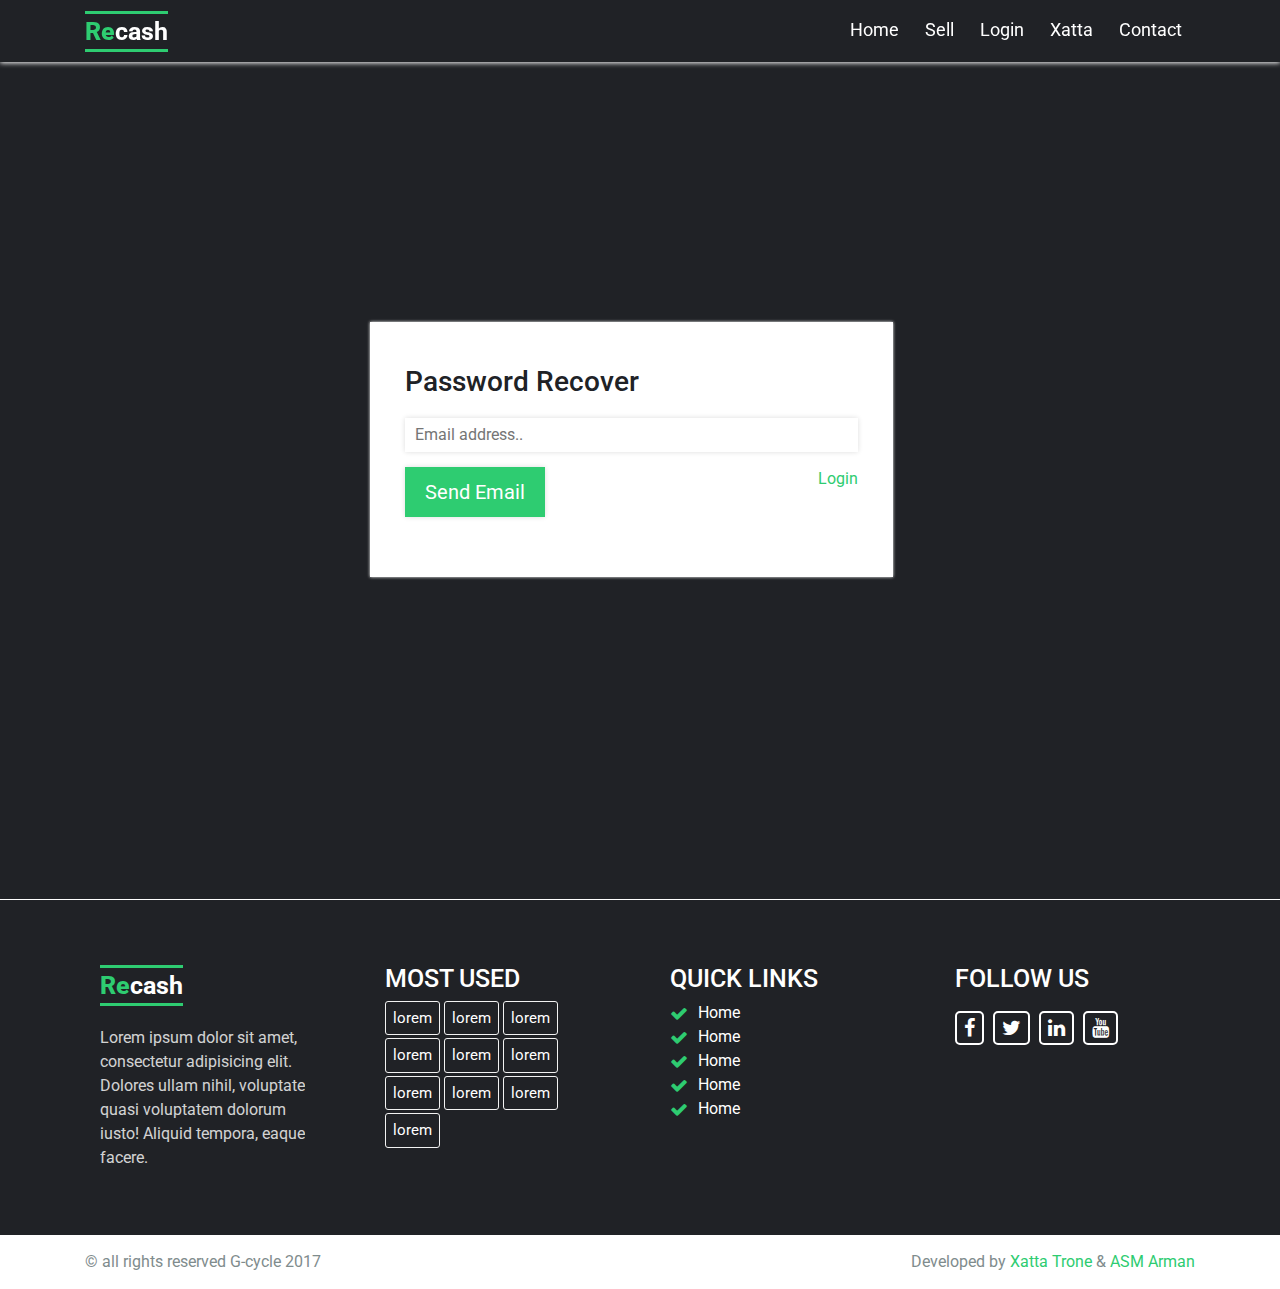
<file: recoverpassword.html>
<!DOCTYPE html>
<html>
<head>
	<title>Specification: Re-cash</title>
	<meta name="viewport" content="width=device-width, initial-scale=1">

	
	<link href="https://fonts.googleapis.com/css?family=Roboto:100,300,400,500,700,900" rel="stylesheet">


	<link rel="stylesheet" type="text/css" href="css/bootstrap.min.css">
	<link rel="stylesheet" type="text/css" href="css/font-awesome.min.css">
	<link rel="stylesheet" type="text/css" href="css/owl.carousel.css">
	<link rel="stylesheet" type="text/css" href="css/style.css">
</head>
<body>
	<!-- nav start -->
	<nav class="navbar navbar-expand-md fixed-top xt-nav-bg" id="sticker">
		<div class="container">
			<!-- put your logo here -->
			<a href="index.html" class="navbar-brand xt-nav-brand"><span>Re</span>cash</a>

			<button class="navbar-toggler navbar-toggler-right" type="button" data-toggle="collapse" data-target="#navbarResponsive" aria-controls="navbarResponsive" aria-expanded="false" aria-label="Toggle Navigation">
				<i class="fa fa-bars"></i>
			</button>
			<!-- nav-links -->
			<div class="collapse navbar-collapse" id="navbarResponsive">
				<ul class="navbar-nav ml-auto">
					<li class="nav-item">
						<a href="#" class="nav-link ">Home</a>
					</li>
					<li class="nav-item">
						<a href="specification.html" class="nav-link">Sell</a>
					</li>
					<li class="nav-item">
						<a href="login.html" class="nav-link">Login</a>
					</li>
					<li class="nav-item">
						<a href="profile.html" class="nav-link">Xatta</a>
					</li>
					<li class="nav-item">
						<a href="contact.html" class="nav-link">Contact</a>
					</li>
				</ul>
			</div>
			<!-- nav-links -->
		</div>
	</nav>
	<!-- nav end -->
	
	<div class="login-wrapper xt-table">
		<div class="xt-tablecell">
			<div class="container">
				<div class="row">
					<div class="col col-md-6 mx-auto">
						<div class="login-form">
							<h3>Password Recover</h3>
							<form>
								<input type="text" name="email" placeholder="Email address..">
								<input type="submit" name="login" value="Send Email" class="login-reg-btn">
								<a href="login.html">Login</a>
							</form>
						</div>
					</div>
				</div>
			</div>
		</div>
	</div>



	<!-- footer-area -->
	<div class="footer-area section-padding">
		<div class="container">
			<div class="row">
				<div class="col-md-3">
					<div class="footer-widget">
						<h1 class="xt-nav-brand"><span>Re</span>cash</h1>
						<p>Lorem ipsum dolor sit amet, consectetur adipisicing elit. Dolores ullam nihil, voluptate quasi voluptatem dolorum iusto! Aliquid tempora, eaque facere.</p>
					</div>
				</div>
				<div class="col-md-3">
					<div class="footer-widget most-used">
						<h2>Most Used</h2>
						<a href="#">lorem</a>
						<a href="#">lorem</a>
						<a href="#">lorem</a>
						<a href="#">lorem</a>
						<a href="#">lorem</a>
						<a href="#">lorem</a>
						<a href="#">lorem</a>
						<a href="#">lorem</a>
						<a href="#">lorem</a>
						<a href="#">lorem</a>
					</div>
				</div>
				<div class="col-md-3">
					<div class="footer-widget">
						<h2>Quick Links</h2>
						<ul>
							<li><a href="">Home</a></li>
							<li><a href="">Home</a></li>
							<li><a href="">Home</a></li>
							<li><a href="">Home</a></li>
							<li><a href="">Home</a></li>
						</ul>
					</div>
				</div>
				<div class="col-md-3">
					<div class="footer-widget">
						<h2>Follow us</h2>
						<a href=""><i class="fa fa-facebook"></i></a>
						<a href=""><i class="fa fa-twitter"></i></a>
						<a href=""><i class="fa fa-linkedin"></i></a>
						<a href=""><i class="fa fa-youtube"></i></a>
					</div>
				</div>
			</div>
		</div>
	</div>
	
	<div class="mini-footer">
		<div class="container">
			<div class="row">
				<div class="col-md-6">
					&copy; all rights reserved G-cycle 2017
				</div>
				<div class="col-md-6 text-right">
					Developed by <a href="https://www.facebook.com/monzurul.islam1112" target="_blank">Xatta Trone</a> & <a href="https://www.facebook.com/salleharman" target="_blank">ASM Arman</a>
				</div>
			</div>
		</div>
	</div>
	
	<!-- footer-area end -->
	
	<a href="javascript:" id="return-to-top"><i class="fa fa-chevron-up"></i></a>
</body>
<script type="text/javascript" src="js/jquery.min.js"></script>
<script type="text/javascript" src="js/popper.min.js"></script>
<script type="text/javascript" src="js/bootstrap.min.js"></script>
<script type="text/javascript" src="js/jquery.sticky.js"></script>
<script type="text/javascript" src="js/owl.carousel.min.js"></script>
<script type="text/javascript" src="js/waypoint.js"></script>
<script type="text/javascript" src="js/jquery.counterup.min.js"></script>
<script type="text/javascript" src="js/custom.js"></script>
</body>
</html>
</file>
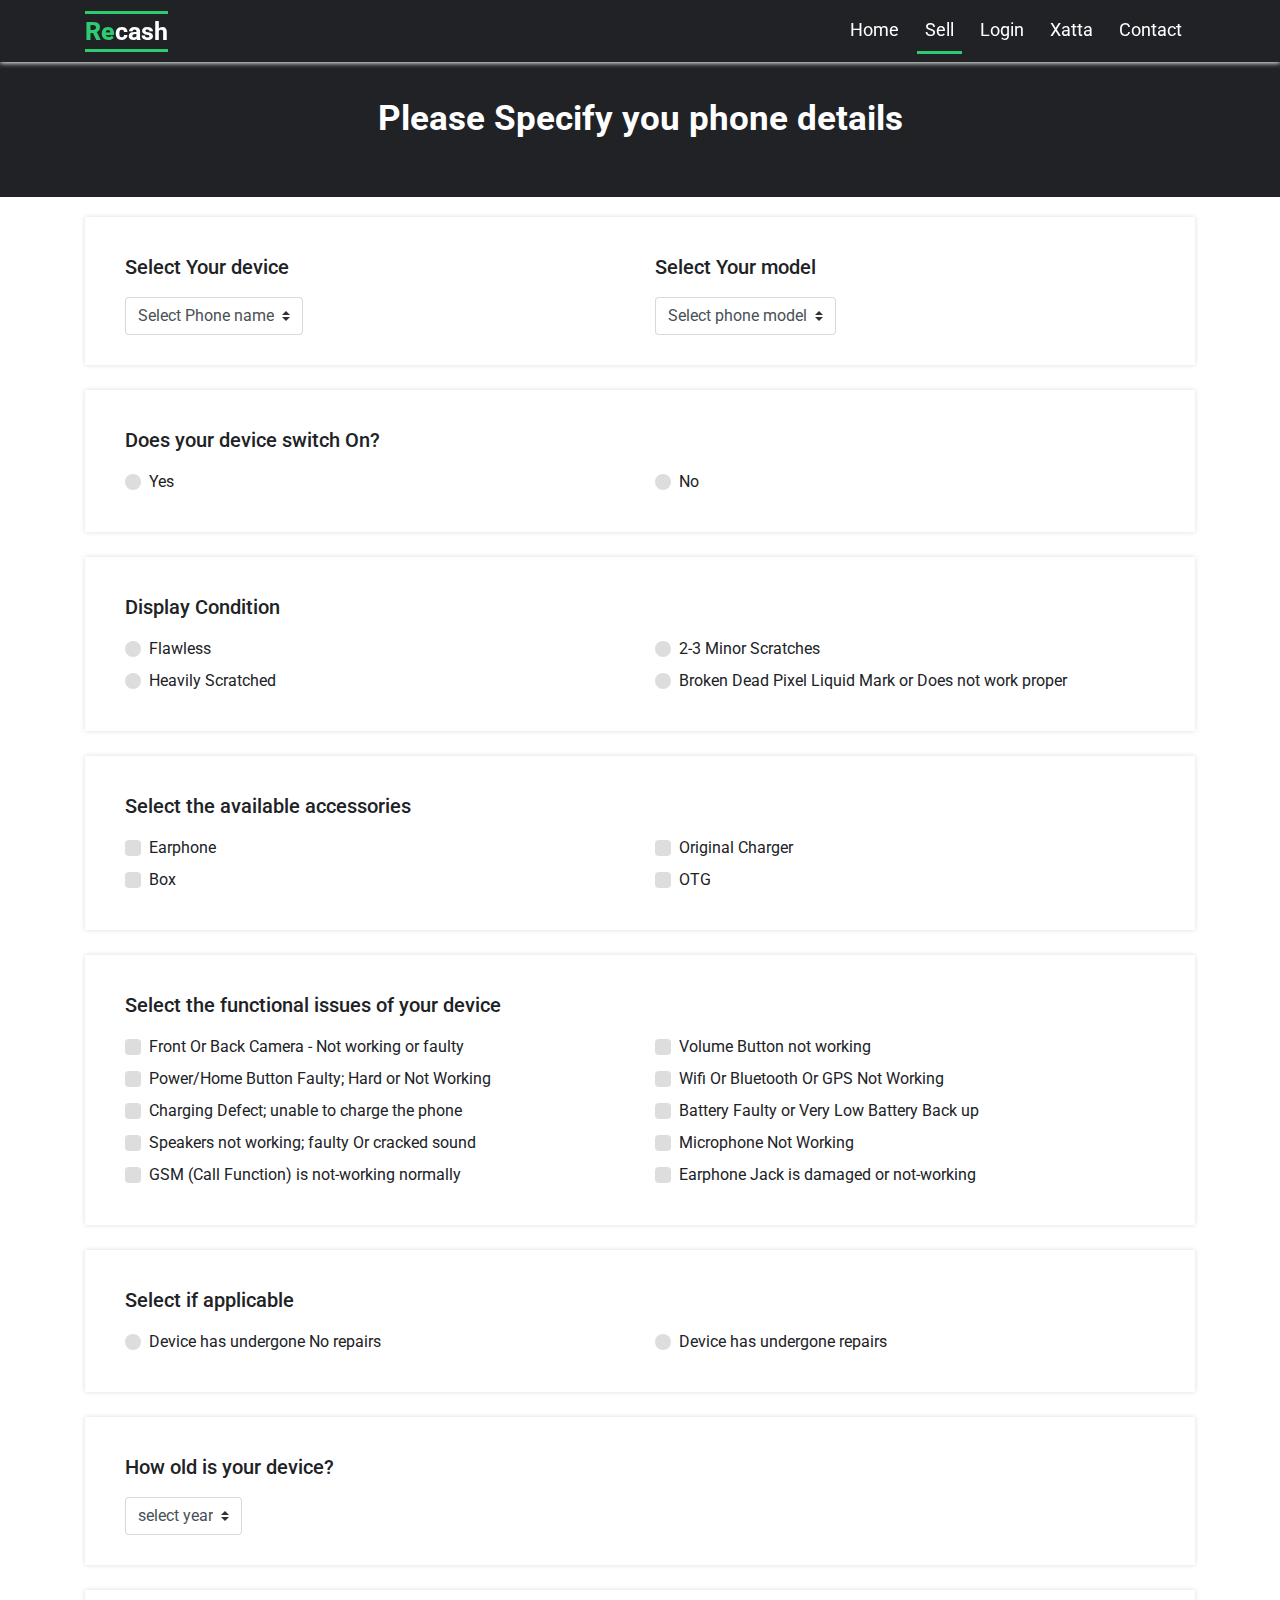
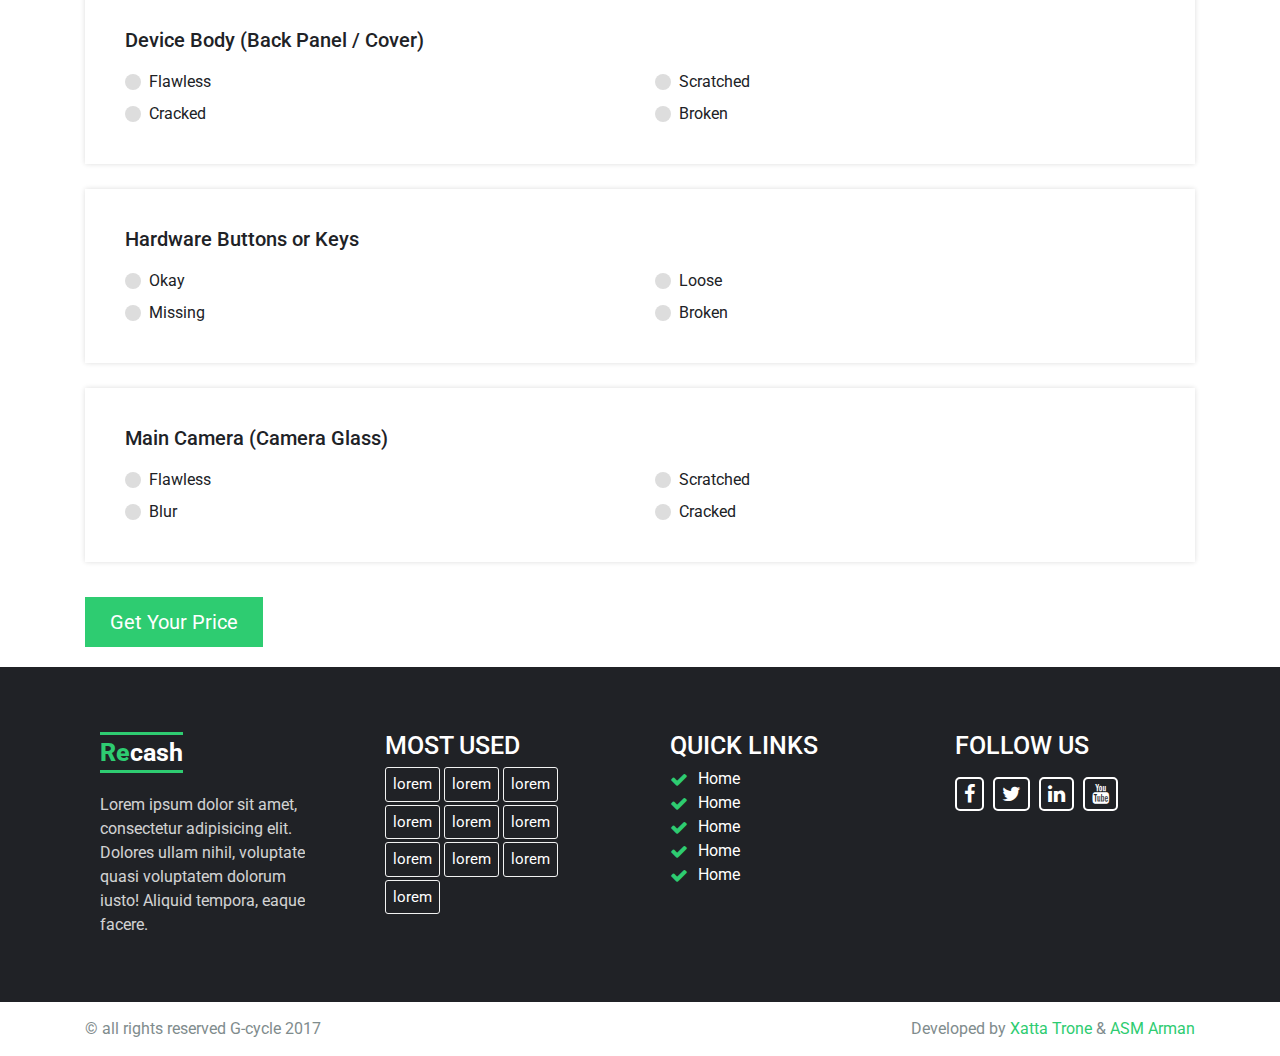
<file: specification.html>
<!DOCTYPE html>
<html>
<head>
	<title>Specification: Re-cash</title>
	<meta name="viewport" content="width=device-width, initial-scale=1">

	
	<link href="https://fonts.googleapis.com/css?family=Roboto:100,300,400,500,700,900" rel="stylesheet">


	<link rel="stylesheet" type="text/css" href="css/bootstrap.min.css">
	<link rel="stylesheet" type="text/css" href="css/font-awesome.min.css">
	<link rel="stylesheet" type="text/css" href="css/owl.carousel.css">
	<link rel="stylesheet" type="text/css" href="css/style.css">
</head>
<body>
	<!-- nav start -->
	<nav class="navbar navbar-expand-md fixed-top xt-nav-bg" id="sticker">
		<div class="container">
			<!-- put your logo here -->
			<a href="index.html" class="navbar-brand xt-nav-brand"><span>Re</span>cash</a>

			<button class="navbar-toggler navbar-toggler-right" type="button" data-toggle="collapse" data-target="#navbarResponsive" aria-controls="navbarResponsive" aria-expanded="false" aria-label="Toggle Navigation">
				<i class="fa fa-bars"></i>
			</button>
			<!-- nav-links -->
			<div class="collapse navbar-collapse" id="navbarResponsive">
				<ul class="navbar-nav ml-auto">
					<li class="nav-item">
						<a href="#" class="nav-link ">Home</a>
					</li>
					<li class="nav-item">
						<a href="specification.html" class="nav-link active">Sell</a>
					</li>
					<li class="nav-item">
						<a href="login.html" class="nav-link">Login</a>
					</li>
					<li class="nav-item">
						<a href="profile.html" class="nav-link">Xatta</a>
					</li>
					<li class="nav-item">
						<a href="contact.html" class="nav-link">Contact</a>
					</li>
				</ul>
			</div>
			<!-- nav-links -->
		</div>
	</nav>
	<!-- nav end -->

	<!-- specification-area -->
		<div class="specification-area">
			<div class="specification-header">	<!-- specification-header area -->
				<div class="row">
					<div class="col-md-12">
						<div class="specify-header-text">
							<h2>Please Specify you phone details</h2>
						</div>
					</div>
				</div>
			</div>
			<!-- specification-header area end-->
			<!-- specification-form area -->
			<div class="container">
				<div class="specification-form">
					<form action="" method="POST">
						<!-- single-form-input -->
						<div class="row xt-row">
							<div class="col-md-6">
								<p>Select Your device</p>
								<select class="custom-select" name="select_phone">
								  <option selected>Select Phone name</option>
								  <option value="1">One</option>
								  <option value="2">Two</option>
								  <option value="3">Three</option>
								</select>
							</div>
							<div class="col-md-6">
								<p>Select Your model</p>
								<select class="custom-select" name="select_model">
								  <option selected>Select phone model</option>
								  <option value="1">One</option>
								  <option value="2">Two</option>
								  <option value="3">Three</option>
								</select>
							</div>
						</div>
						<!-- single-form-input end -->
						<!-- single-form-input -->
						<div class="row xt-row">
							<div class="col-md-12">
								<p>Does your device switch On?</p>

								<div class="row">
									<div class="col-md-6">
										<label class="custom-control custom-radio">
										  <input id="radio1" name="device_condition" value="yes" type="radio" class="custom-control-input">
										  <span class="custom-control-indicator"></span>
										  <span class="custom-control-description">Yes</span>
										</label>
									</div>
									<div class="col-md-6">
										<label class="custom-control custom-radio">
										  <input id="radio2" name="device_condition" value="no" type="radio" class="custom-control-input">
										  <span class="custom-control-indicator"></span>
										  <span class="custom-control-description">No</span>
										</label>
									</div>
								</div>
							</div>
						</div>
						<!-- single-form-input end -->
						<!-- single-form-input -->
						<div class="row xt-row">
							<div class="col-md-12">
								<p>Display Condition</p>

								<div class="row">
									<div class="col-md-6">
										<label class="custom-control custom-radio">
										  <input id="radio1" name="display_condition" value="1" type="radio" class="custom-control-input">
										  <span class="custom-control-indicator"></span>
										  <span class="custom-control-description">Flawless</span>
										</label>
									</div>
									<div class="col-md-6">
										<label class="custom-control custom-radio">
										  <input id="radio2" name="display_condition" value="2" type="radio" class="custom-control-input">
										  <span class="custom-control-indicator"></span>
										  <span class="custom-control-description">2-3 Minor Scratches</span>
										</label>
									</div>
									<div class="col-md-6">
										<label class="custom-control custom-radio">
										  <input id="radio2" name="display_condition" value="3" type="radio" class="custom-control-input">
										  <span class="custom-control-indicator"></span>
										  <span class="custom-control-description">Heavily Scratched</span>
										</label>
									</div>
									<div class="col-md-6">
										<label class="custom-control custom-radio">
										  <input id="radio2" name="display_condition" value="4" type="radio" class="custom-control-input">
										  <span class="custom-control-indicator"></span>
										  <span class="custom-control-description">Broken Dead Pixel Liquid Mark or Does not work proper</span>
										</label>
									</div>
								</div>
							</div>
						</div>
						<!-- single-form-input end -->
						<!-- single-form-input -->
						<div class="row xt-row">
							<div class="col-md-12">
								<p>Select the available accessories</p>

								<div class="row">
									<div class="col-md-6">
										<label class="custom-control custom-checkbox">
										  <input type="checkbox" class="custom-control-input" value="1" name="accessories">
										  <span class="custom-control-indicator"></span>
										  <span class="custom-control-description">Earphone</span>
										</label>
									</div>
									<div class="col-md-6">
										<label class="custom-control custom-checkbox">
										  <input type="checkbox" class="custom-control-input" value="2" name="accessories">
										  <span class="custom-control-indicator"></span>
										  <span class="custom-control-description">Original Charger</span>
										</label>
									</div>
									<div class="col-md-6">
										<label class="custom-control custom-checkbox">
										  <input type="checkbox" class="custom-control-input" value="3" name="accessories">
										  <span class="custom-control-indicator"></span>
										  <span class="custom-control-description">Box</span>
										</label>
									</div>
									<div class="col-md-6">
										<label class="custom-control custom-checkbox">
										  <input type="checkbox" class="custom-control-input" value="4" name="accessories">
										  <span class="custom-control-indicator"></span>
										  <span class="custom-control-description">OTG</span>
										</label>
									</div>
								</div>
							</div>
						</div>
						<!-- single-form-input end -->
						<!-- single-form-input -->
						<div class="row xt-row">
							<div class="col-md-12">
								<p>Select the functional issues of your device</p>
								<div class="row">
									<div class="col-md-6">
										<label class="custom-control custom-checkbox">
										  <input type="checkbox" class="custom-control-input" value="1" name="functional_issues">
										  <span class="custom-control-indicator"></span>
										  <span class="custom-control-description">Front Or Back Camera - Not working or faulty</span>
										</label>
									</div>
									<div class="col-md-6">
										<label class="custom-control custom-checkbox">
										  <input type="checkbox" class="custom-control-input" value="2" name="functional_issues">
										  <span class="custom-control-indicator"></span>
										  <span class="custom-control-description">Volume Button not working</span>
										</label>
									</div>
									<div class="col-md-6">
										<label class="custom-control custom-checkbox">
										  <input type="checkbox" class="custom-control-input" value="3" name="functional_issues">
										  <span class="custom-control-indicator"></span>
										  <span class="custom-control-description">Power/Home Button Faulty; Hard or Not Working</span>
										</label>
									</div>
									<div class="col-md-6">
										<label class="custom-control custom-checkbox">
										  <input type="checkbox" class="custom-control-input" value="4" name="functional_issues">
										  <span class="custom-control-indicator"></span>
										  <span class="custom-control-description">Wifi Or Bluetooth Or GPS Not Working</span>
										</label>
									</div>
									<div class="col-md-6">
										<label class="custom-control custom-checkbox">
										  <input type="checkbox" class="custom-control-input" value="5" name="functional_issues">
										  <span class="custom-control-indicator"></span>
										  <span class="custom-control-description">Charging Defect; unable to charge the phone</span>
										</label>
									</div>
									<div class="col-md-6">
										<label class="custom-control custom-checkbox">
										  <input type="checkbox" class="custom-control-input" value="6" name="functional_issues">
										  <span class="custom-control-indicator"></span>
										  <span class="custom-control-description">Battery Faulty or Very Low Battery Back up</span>
										</label>
									</div>
									<div class="col-md-6">
										<label class="custom-control custom-checkbox">
										  <input type="checkbox" class="custom-control-input" value="7" name="functional_issues">
										  <span class="custom-control-indicator"></span>
										  <span class="custom-control-description">Speakers not working; faulty Or cracked sound</span>
										</label>
									</div>
									<div class="col-md-6">
										<label class="custom-control custom-checkbox">
										  <input type="checkbox" class="custom-control-input" value="8" name="functional_issues">
										  <span class="custom-control-indicator"></span>
										  <span class="custom-control-description">Microphone Not Working</span>
										</label>
									</div>
									<div class="col-md-6">
										<label class="custom-control custom-checkbox">
										  <input type="checkbox" class="custom-control-input" value="9" name="functional_issues">
										  <span class="custom-control-indicator"></span>
										  <span class="custom-control-description">GSM (Call Function) is not-working normally</span>
										</label>
									</div>
									<div class="col-md-6">
										<label class="custom-control custom-checkbox">
										  <input type="checkbox" class="custom-control-input" value="10" name="functional_issues">
										  <span class="custom-control-indicator"></span>
										  <span class="custom-control-description">Earphone Jack is damaged or not-working</span>
										</label>
									</div>
								</div>
							</div>
						</div>
						<!-- single-form-input end -->
						<!-- single-form-input -->
						<div class="row xt-row">
							<div class="col-md-12">
								<p> Select if applicable</p>
								<div class="row">
									<div class="col-md-6">
										<label class="custom-control custom-radio">
										  <input type="radio" class="custom-control-input" name="repair_status" value="0">
										  <span class="custom-control-indicator"></span>
										  <span class="custom-control-description">Device has undergone No repairs</span>
										</label>
									</div>
									<div class="col-md-6">
										<label class="custom-control custom-radio">
										  <input type="radio" class="custom-control-input" name="repair_status" value="1">
										  <span class="custom-control-indicator"></span>
										  <span class="custom-control-description">Device has undergone repairs</span>
										</label>
									</div>
								</div>
							</div>
						</div>
						<!-- single-form-input end -->
						<!-- single-form-input -->
						<div class="row xt-row">
							<div class="col-md-12">
								<p> How old is your device?</p>
								<div class="row">
									<div class="col-md-6">
										<select class="custom-select" name="used_time">
										  <option selected value="0">select year</option>
										  <option value="1">One</option>
										  <option value="2">Two</option>
										  <option value="3">Three</option>
										</select>
									</div>
								</div>
							</div>
						</div>
						<!-- single-form-input end -->
						<!-- single-form-input -->
						<div class="row xt-row">
							<div class="col-md-12">
								<p>Device Body (Back Panel / Cover)</p>

								<div class="row">
									<div class="col-md-6">
										<label class="custom-control custom-radio">
										  <input id="radio1" name="body_status" type="radio" class="custom-control-input" value="1">
										  <span class="custom-control-indicator"></span>
										  <span class="custom-control-description">Flawless</span>
										</label>
									</div>
									<div class="col-md-6">
										<label class="custom-control custom-radio">
										  <input id="radio2" name="body_status" type="radio" class="custom-control-input" value="2">
										  <span class="custom-control-indicator"></span>
										  <span class="custom-control-description">Scratched</span>
										</label>
									</div>
									<div class="col-md-6">
										<label class="custom-control custom-radio">
										  <input id="radio2" name="body_status" type="radio" class="custom-control-input" value="3">
										  <span class="custom-control-indicator"></span>
										  <span class="custom-control-description">Cracked</span>
										</label>
									</div>
									<div class="col-md-6">
										<label class="custom-control custom-radio">
										  <input id="radio2" name="body_status" type="radio" class="custom-control-input" value="4">
										  <span class="custom-control-indicator"></span>
										  <span class="custom-control-description">Broken</span>
										</label>
									</div>
								</div>
							</div>
						</div>
						<!-- single-form-input end -->
						<!-- single-form-input -->
						<div class="row xt-row">
							<div class="col-md-12">
								<p>Hardware Buttons or Keys</p>

								<div class="row">
									<div class="col-md-6">
										<label class="custom-control custom-radio">
										  <input id="radio1" name="btn_status" type="radio" class="custom-control-input" value="1">
										  <span class="custom-control-indicator"></span>
										  <span class="custom-control-description">Okay</span>
										</label>
									</div>
									<div class="col-md-6">
										<label class="custom-control custom-radio">
										  <input id="radio2" name="btn_status" type="radio" class="custom-control-input" value="2">
										  <span class="custom-control-indicator"></span>
										  <span class="custom-control-description">Loose</span>
										</label>
									</div>
									<div class="col-md-6">
										<label class="custom-control custom-radio">
										  <input id="radio2" name="btn_status" type="radio" class="custom-control-input" value="3">
										  <span class="custom-control-indicator"></span>
										  <span class="custom-control-description">Missing</span>
										</label>
									</div>
									<div class="col-md-6">
										<label class="custom-control custom-radio">
										  <input id="radio2" name="btn_status" type="radio" class="custom-control-input" value="4">
										  <span class="custom-control-indicator"></span>
										  <span class="custom-control-description">Broken</span>
										</label>
									</div>
								</div>
							</div>
						</div>
						<!-- single-form-input end -->
						<!-- single-form-input -->
						<div class="row xt-row">
							<div class="col-md-12">
								<p>Main Camera (Camera Glass)</p>

								<div class="row">
									<div class="col-md-6">
										<label class="custom-control custom-radio">
										  <input id="radio1" name="cam_status" type="radio" class="custom-control-input" value="1">
										  <span class="custom-control-indicator"></span>
										  <span class="custom-control-description">Flawless</span>
										</label>
									</div>
									<div class="col-md-6">
										<label class="custom-control custom-radio">
										  <input id="radio2" name="cam_status" type="radio" class="custom-control-input" value="2">
										  <span class="custom-control-indicator"></span>
										  <span class="custom-control-description">Scratched</span>
										</label>
									</div>
									<div class="col-md-6">
										<label class="custom-control custom-radio">
										  <input id="radio2" name="cam_status" type="radio" class="custom-control-input" value="3">
										  <span class="custom-control-indicator"></span>
										  <span class="custom-control-description">Blur</span>
										</label>
									</div>
									<div class="col-md-6">
										<label class="custom-control custom-radio">
										  <input id="radio2" name="cam_status" type="radio" class="custom-control-input" value="4">
										  <span class="custom-control-indicator"></span>
										  <span class="custom-control-description">Cracked</span>
										</label>
									</div>
								</div>
							</div>
						</div>
						<!-- single-form-input end -->
						<!-- single-form-input -->
						<div class="row">
							<div class="col-md-12">
								<!-- <input type="submit" name="submit" value="Get Your Price"> -->
								<button type="submit" class="getPrice">Get Your Price</button>
							</div>
						</div>
						<!-- single-form-input end -->
					</form>
				</div>
			</div>
			<!-- specification-form area end-->
		</div>
		<!-- phone-details-value-area -->
		<div class="phone-value-details">
			<div class="container">
				<div class="col-md-12 text-right">
					<h4>Product price is <span>$4000</span></h4>
					<p>*the value of the product is based on the condition you provided.</p>
					<p>Please read our <a href="#">Terms &amp; Conditions</a> before checkout</p>
					<a href="checkout.html" class="chkout-btn">Checkout</a>
				</div>
			</div>
		</div>
		<!-- phone-details-value-area end-->


	<!-- footer-area -->
	<div class="footer-area section-padding">
		<div class="container">
			<div class="row">
				<div class="col-md-3">
					<div class="footer-widget">
						<h1 class="xt-nav-brand"><span>Re</span>cash</h1>
						<p>Lorem ipsum dolor sit amet, consectetur adipisicing elit. Dolores ullam nihil, voluptate quasi voluptatem dolorum iusto! Aliquid tempora, eaque facere.</p>
					</div>
				</div>
				<div class="col-md-3">
					<div class="footer-widget most-used">
						<h2>Most Used</h2>
						<a href="#">lorem</a>
						<a href="#">lorem</a>
						<a href="#">lorem</a>
						<a href="#">lorem</a>
						<a href="#">lorem</a>
						<a href="#">lorem</a>
						<a href="#">lorem</a>
						<a href="#">lorem</a>
						<a href="#">lorem</a>
						<a href="#">lorem</a>
					</div>
				</div>
				<div class="col-md-3">
					<div class="footer-widget">
						<h2>Quick Links</h2>
						<ul>
							<li><a href="">Home</a></li>
							<li><a href="">Home</a></li>
							<li><a href="">Home</a></li>
							<li><a href="">Home</a></li>
							<li><a href="">Home</a></li>
						</ul>
					</div>
				</div>
				<div class="col-md-3">
					<div class="footer-widget">
						<h2>Follow us</h2>
						<a href=""><i class="fa fa-facebook"></i></a>
						<a href=""><i class="fa fa-twitter"></i></a>
						<a href=""><i class="fa fa-linkedin"></i></a>
						<a href=""><i class="fa fa-youtube"></i></a>
					</div>
				</div>
			</div>
		</div>
	</div>
	
	<div class="mini-footer">
		<div class="container">
			<div class="row">
				<div class="col-md-6">
					&copy; all rights reserved G-cycle 2017
				</div>
				<div class="col-md-6 text-right">
					Developed by <a href="https://www.facebook.com/monzurul.islam1112" target="_blank">Xatta Trone</a> & <a href="https://www.facebook.com/salleharman" target="_blank">ASM Arman</a>
				</div>
			</div>
		</div>
	</div>
	
	<!-- footer-area end -->
	
	<a href="javascript:" id="return-to-top"><i class="fa fa-chevron-up"></i></a>
</body>
<script type="text/javascript" src="js/jquery.min.js"></script>
<script type="text/javascript" src="js/popper.min.js"></script>
<script type="text/javascript" src="js/bootstrap.min.js"></script>
<script type="text/javascript" src="js/jquery.sticky.js"></script>
<script type="text/javascript" src="js/owl.carousel.min.js"></script>
<script type="text/javascript" src="js/waypoint.js"></script>
<script type="text/javascript" src="js/jquery.counterup.min.js"></script>
<script type="text/javascript" src="js/custom.js"></script>
</body>
</html>
</file>
<file: css/style.css>
html,body{
	height: 100%;
	position: relative;
    width: auto !important;
    
}
body{
    font-size: 16px;
    font-family: 'Roboto', sans-serif;
    /* font-family: 'Nunito', sans-serif; */
    color: #202226;
    
}/* 
temp setting */
.fixed-top{width: 100vw;}
/* Gloabal setting */
a:hover { text-decoration: none; color:#202226; }
a{color: #2ecc71;}

.xt-table{
    height: 100%;
    width: 100%;
    display: table;
}
.xt-tablecell{
    display: table-cell;
    vertical-align: middle;
    height: 100%;
    width: 100%;
}

/* Global setting end */

.hero-bg{background-image: url(../img/bg-1.jpg);}
.main-color{color:#2ecc71;}

/*=======================
 Nav area
 ================ */


.xt-nav-brand {
    font-size: 25px; 
    /*font size should be equal to line height*/
    line-height: 25px;
    text-decoration: none;
    color: #fff;
    font-weight: 700;
    padding: 5px 0;
    border-bottom: 3px solid #2ecc71;
    border-top: 3px solid #2ecc71;
}
.xt-nav-brand span{
    color: #2ecc71;
    font-weight: 800;
}
.xt-nav-brand:hover{
    text-decoration: none;
    color: #fff;
}

.xt-nav-bg {
    box-shadow: 0px 1px 5px #fff;
    transition: 0.3s;
}
.xt-nav-bg.lightheader{
    background-color: #202226;
    color: #fff;
    box-shadow: 0px 1px 5px #202226;
}

.xt-nav-bg li a {
    color: #fff;
    font-size: 18px;
    margin: 0 5px;
    transition: 0.3s;
    border-bottom: 3px solid transparent;
}

#navbarResponsive a.active, .xt-nav-bg li:hover a{
    border-bottom: 3px solid #2ecc71;
}
/*=======================
 Nav area end
 ================ */


/*==================
Home page hero area 
======================*/
.home-page-hero-area{
    height: 100%;
    width: 100%;
}
.hero-bg{
    background-color: #333;
    background-size: cover;
    background-repeat: no-repeat;
    background-position: center;
    position: relative;
    z-index: 2;
}

.hero-bg:after {
    position: absolute;
    left: 0;
    top: 0;
    height: 100%;
    width: 100%;
    content: '';
    background: #000;
    opacity: 0.7;
    z-index:-1;
}

.home-page-hero-area h1, #typed {
    color: #fff;
    font-weight: 700;
    font-size: 50px;
}

.home-page-hero-area p {
    color: #fff;
    font-size: 20px;
    margin: 20px 0;
    padding: 5px 10px;
}

.sell-btn {
    display: inline-block;
    font-size: 22px;
    background: #2ecc71;
    border-radius: 35px;
    padding: 15px 30px;
    text-transform: capitalize;
    color: #fff;
    font-weight: 700;
    transition: 0.3s;
}
.sell-btn:hover {
    color: #2ecc71;
    background: #fff;
}
.sell-btn i.fa {
    font-size: 20px;
    transition: 0.3s;
}

.sell-btn:hover i.fa {
    padding-left: 8px;
}
/*==================
Home page hero area end
======================*/

/* ===========
Process area start
================ */

.section-padding {
    padding: 70px 0;
}

.process-header h2 {
    font-size: 40px;
    font-weight: 700;
    margin-bottom: 40px;
    position: relative;
    padding-bottom: 13px;
}

.process-header h2:after {
    position: absolute;
    left: 50%;
    bottom: 0;
    width: 100px;
    height: 5px;
    content: '';
    background: #2ecc71;
    margin-left: -50px;
}

.single-process-item {
	box-shadow: 0 0 15px #eee;
     padding: 25px;
     margin-bottom: 20px;
}

.single-process-item i.fa {
    font-size: 60px;
    /* text-align: center; */
    color: #2ecc71;
    margin-bottom: 20px;
}

.single-process-item h3 {
    font-size: 25px;
    text-transform: uppercase;
    margin: 15px 0;
    font-weight: 700;
}

.single-process-item p {
    color: #7f8c8d;
}


/* ===========
Process area end
================ */

/* ==============
sell btn
============= */

.sell-btn-area {
    background-color: #202226;
    color: #fff;
    padding: 30px 0;
}

.sell-btn-area h2 {
    margin: 0;
    font-size: 35px;
    line-height: 63px;
}

/* ==============
sell btn end
============= */
/* =============
counter
========== */
.single-counter-item p{
    margin: 0;
    font-size: 45px;
    font-weight: 700;
    line-height: 1;
    position: relative;
    display: inline-block;
    margin: 0 auto;
}
.single-counter-item p:after{
    position: absolute;
    right: -25px;
    content: '+';
}
.single-counter-item p.cash:before{
    position: absolute;
    left: -25px;
    content: '$';
}

.single-counter-item span {
    display: block;
    font-size: 25px;
    margin-top: 5px;
    font-weight: 500;
}
/* =============
counter ens
========== */
/* =============
testimonial
========== */

.testimonial-area.section-padding {
    background: #F2F2F2;
    padding-bottom: 110px;
}

.testimonial-header-text {
    margin-bottom: 50px;
}

.testimonial-header-text h2 {
    font-size: 40px;
    font-weight: 700;
    margin-bottom: 40px;
    position: relative;
    padding-bottom: 13px;
}
.testimonial-header-text h2:after{
    position: absolute;
    left: 50%;
    bottom: 0;
    width: 100px;
    height: 5px;
    content: '';
    background: #2ecc71;
    margin-left: -50px;
}

.single-testimonial-slide {
    padding: 0 90px;
}

.single-testimonial-slide p {
    position: relative;
    font-size: 20px;
    padding-left: 50px;
    opacity: 0.8;
}

.single-testimonial-slide h3 {
    position: relative;
    font-size: 25px;
    margin-left: 50px;
    padding-left: 40px;
}

.single-testimonial-slide h3 span {
    color: #7f8c8d;
    padding-left: 10px;
    font-size: 70%;
}

.single-testimonial-slide h3:before {
    position: absolute;
    left: 0;
    top: 50%;
    height: 4px;
    width: 30px;
    content: '';
    background: #333;
    transform: translateY(-50%);
}

.single-testimonial-slide p:before {
    position: absolute;
    left: 0;
    content: '\f10d';
    font-family: fontawesome;
    font-size: 30px;
    color: #2ecc71;
}

.testimonial-slides {
    position: relative;
}

.testimonial-slides .owl-controls .owl-nav div {
    position: absolute;
    left: 0;
    top: 50%;
    margin-top: -25px;
}

.testimonial-slides .owl-controls .owl-nav div.owl-next {
    left: auto;
    right: 0;
}

.testimonial-slides .owl-controls .owl-nav i.fa {
    font-size: 30px;
    color: #2ecc71;
    padding: 10px;
    text-align: center;
    transition: 0.3s;
}

.testimonial-slides .owl-controls .owl-nav i.fa:hover {
    color: #202226;
}
/* =============
testimonial end
========== */

/* =============
footer area
========== */

.footer-area {
    background: #202226;
    color: #fff;
}
.footer-area.section-padding {
    padding-bottom: 50px;
    padding-top: 50px;
}

.footer-area a {
    color: #fff;
}

.footer-widget {
    padding: 15px;
}

.footer-widget h1 {
    display: inline-block;
    margin-bottom: 20px;
}

.footer-widget p {
    opacity: 0.8;
    margin: 0;
}

.footer-widget h2 {
    font-size: 25px;
    text-transform: uppercase;
}

.most-used a {
    display: inline-block;
    font-size: 15px;
    border: 1px solid #F2F2F2;
    padding: 5px 7px;
    margin-bottom: 3px;
    border-radius: 3px;
    transition: 0.2s;
}

.footer-widget ul {
    margin: 0;
    padding: 0;
    list-style: none;
}
.footer-widget li {
    position: relative;
    display: block;
    padding-left: 28px;
}
.footer-widget li:before {
    content: "\f00c";
    position: absolute;
    font-family: fontawesome;
    font-size: 18px;
    color: #2ecc71;
    left: 0;
}

.footer-widget i.fa {
    font-size: 20px;
    display: inline-block;
    padding: 5px 7px;
    border: 2px solid #fff;
    border-radius: 5px;
    margin-right: 5px;
    transition:0.2s;
    margin: 10px 5px 10px auto;
}
.footer-widget i.fa:hover,.most-used a:hover{
    color: #2ecc71;
    border-color: #2ecc71;
}
/* =============
footer area end
========== */

/* =============
mini footer area
========== */

.mini-footer {
    padding: 15px 0;
    color: #7f8c8d;
}

/* .mini-footer a {
    color: #2ecc71;
} */


/* =============
mini footer area end
========== */

/* =============
Return to top
========== */


#return-to-top {
    position: fixed;
    bottom: 20px;
    right: 20px;
    background: rgb(0, 0, 0);
    background: #2ecc71;
    width: 50px;
    height: 50px;
    display: block;
    text-decoration: none;
    -webkit-border-radius: 35px;
    -moz-border-radius: 35px;
    border-radius: 35px;
    display: none;
    -webkit-transition: all 0.3s linear;
    -moz-transition: all 0.3s ease;
    -ms-transition: all 0.3s ease;
    -o-transition: all 0.3s ease;
    transition: all 0.3s ease;
}
#return-to-top i {
    color: #fff;
    margin: 0;
    position: relative;
    left: 16px;
    top: 13px;
    font-size: 19px;
    -webkit-transition: all 0.3s ease;
    -moz-transition: all 0.3s ease;
    -ms-transition: all 0.3s ease;
    -o-transition: all 0.3s ease;
    transition: all 0.3s ease;
}
#return-to-top:hover {
    background:#fff;
    box-shadow: 0 0 10px #202226;
}
#return-to-top:hover i {
    color: #202226;
   
}

/* =============
Return to top end
========== */


/* ===============
    specification area
=================== */
.custom-control-input:checked~.custom-control-indicator {
    background-color: #2ecc71;
}
.custom-control-input:focus~.custom-control-indicator {
    -webkit-box-shadow: 0 0 0 1px #fff, 0 0 0 3px #2ecc71;
    box-shadow: 0 0 0 1px #fff, 0 0 0 3px #2ecc71;
}

.specification-area {
    margin-bottom: 10px;
    overflow-x: hidden;
}

.specification-header {
    background: #202226;
    padding: 100px 0 50px;
    /* font-size: 25px; */
    color: #fff;
    text-align: center;
    margin-bottom: 20px;
}

.specify-header-text h2 {
    font-size: 35px;
    font-weight: 700;
}


.specification-form .xt-row {
    margin: 10px 0 25px;
    padding: 30px 25px;
    box-shadow: 0 0 5px #ddd;
}

.specification-form p {
    font-size: 20px;
    margin: 5px 0 15px;
    font-weight: 500;
}

.specification-form input[type='submit'], button[type='submit'], .chkout-btn, .go-back, .checkout-form input[type='submit'], .xt-btn {
    background: #2ecc71;
    border: none;
    color: #fff;
    padding: 10px 25px;
    font-size: 20px;
    cursor: pointer;
    margin: 10px 10px 10px 0;
    display: inline-block;
    transition: 0.3s;
}

.phone-value-details {
    margin: 10px 0 20px;
    display: none;
}

.phone-value-details span {
    font-weight: 700;
}

.phone-value-details h4 {
    font-size: 20px;
}

.phone-value-details p {
    font-size: 80%;
    margin: 2px 0;
    color: #7f8c8d;
}
.chkout-btn{
    margin-right: 0;
}

.chkout-btn:hover, button[type='submit']:hover, input.login-reg-btn:hover {
    background: #202226;
    color: #fff;
}

/* ===============
    specification area end
=================== */
/* ===================
    chkout area
======================== */

.checkout-form p {
    font-size: 90%;
    color: #7f8c8d;
}

.checkout-form input[type=text],.checkout-form input[type=password],.checkout-form textarea {
    width: 100%;
    border: none;
    background: #F2F2F2;
    margin-bottom: 15px;
    padding: 10px 15px;
    color: #333;
}
.checkout-form input:focus,.checkout-form textarea;focus{
    outline:none;
}

.checkout-form textarea {
    resize: none;
    height: 200px;
}

.checkout-form input[type='submit'] {
    border: none;
}

textarea:hover, 
input:hover, 
textarea:active, 
input:active, 
textarea:focus, 
input:focus,
button:focus,
button:active,
button:hover,
label:focus,
.btn:active,
.btn.active
{
    outline:0px !important;
    -webkit-appearance:none;
}

.checkout-area-header {
    background: #2ecc71;
    padding: 60px 40px;
    height: 100%;
    color: #fff;
}

.checkout-area-header
 h4 {
    font-size: 28px;
}

.checkout-area-header
 h4 span {
    font-weight: 900;
}

.checkout-area-header p {
    margin: 5px 0;
    font-size: 20px;
    line-height: 1.7;
}

.checkout-area-header p span {
    font-weight: 700;
}

.checkout-area {
    margin: 60px auto;
}

.checkout-form {
    box-shadow: 0 0 10px #ddd;
    padding: 40px 30px;
}

.checkout-area-header a {
    color: #202226;
    font-size: 80%;
    display: block;
    font-weight: 500;
}
/* ===================
    chkout area
======================== */
/* ===================
    contact area
======================== */

.contact-area-header {
    background: #2ECC71;
    padding: 30px;
    height: 100%;
    color: #fff;
}

.contact-area-header a {
    color: #fff;
}

.contact-area-header p {
    position: relative;
    padding-left: 36px;
    font-size: 18px;
    line-height: 1.4;
}

.contact-area-header p i.fa {
    position: absolute;
    left: 0;
    top: 50%;
    font-size: 25px;
    transform: translateY(-50%);
}

.social-icons i.fa {
    font-size: 30px;
    margin: 0 5px;
    margin-top: 10px;
}

.contact-area-header h4 {
    margin-bottom: 15px;
    font-weight: 700;
}
/* ===================
    contact area
======================== */
/* ===================
    prifile area
======================== */

.recent-history {
    padding: 30px 10px;
}

.recent-history ul {
    margin: 0;
    padding: 0;
    list-style: none;
}



.recent-history p {
    margin: 0;
    padding: 5px 5px;
}


.user-profile .nav-link.active {
    background: #2ecc71;
    color: #fff;
}


.user-profile {
    padding: 30px 20px;
}

.user-profile p {
    margin: 0;
    margin-bottom: 10px;
    padding: 15px 15px;
    box-shadow: 0 0 5px #ddd;
}

.user-profile p span {
    font-weight: 700;
    margin-right: 5px;
}
.profile-edit-area{
    display: none;
}
.profile-edit-area input, .login-form input{
    display: inline-block;
    width: 45%;
    float: left;
    border: none;
    padding: 5px 10px;
    margin-right: 25px;
    margin-bottom: 15px;
    box-shadow: 0 0 5px #ddd;
}
.profile-edit-area input[type='submit']{
    cursor: pointer;
    width: auto;
    padding: 10px 20px;
    margin-bottom: 0;
}

.profile-edit-area form {
    box-shadow: 0 0 6px #bbb;
    display: inline-block;
    padding: 35px;
    width: 100%;
    margin-bottom: 20px;
    margin-top: 20px;
}


/* ===================
    prifile area
======================== */


/* ===================
    login area
======================== */


.login-form input {
    width: 100%;
}

.login-form a {
    float: right;
}

.login-form h3 {
    margin-bottom: 20px;
}

.login-form {
    box-shadow: 0 0 3px #fff;
    display: inline-block;
    background-color: #fff;
    padding: 45px 35px;


}

.login-wrapper {
    background: #202226;
    border-bottom: 1px solid #fff;
}

input.login-reg-btn {
    width: auto;
    background: #2ecc71;
    color: #fff;
    padding: 10px 20px;
    font-size: 20px;
    cursor: pointer;
    transition: 0.3s;
}

/* ===================
    prifile area
======================== */
.typed-cursor{
    opacity: 1;
    animation: typedjsBlink 0.7s infinite;
    -webkit-animation: typedjsBlink 0.7s infinite;
    animation: typedjsBlink 0.7s infinite;
    color: #2ecc71;
    font-size: 50px;
    font-weight: 700;
}

@keyframes typedjsBlink{
50% { opacity: 0.0; }
}
@-webkit-keyframes typedjsBlink{
0% { opacity: 1; }
50% { opacity: 0.0; }
100% { opacity: 1; }
}
</file>
